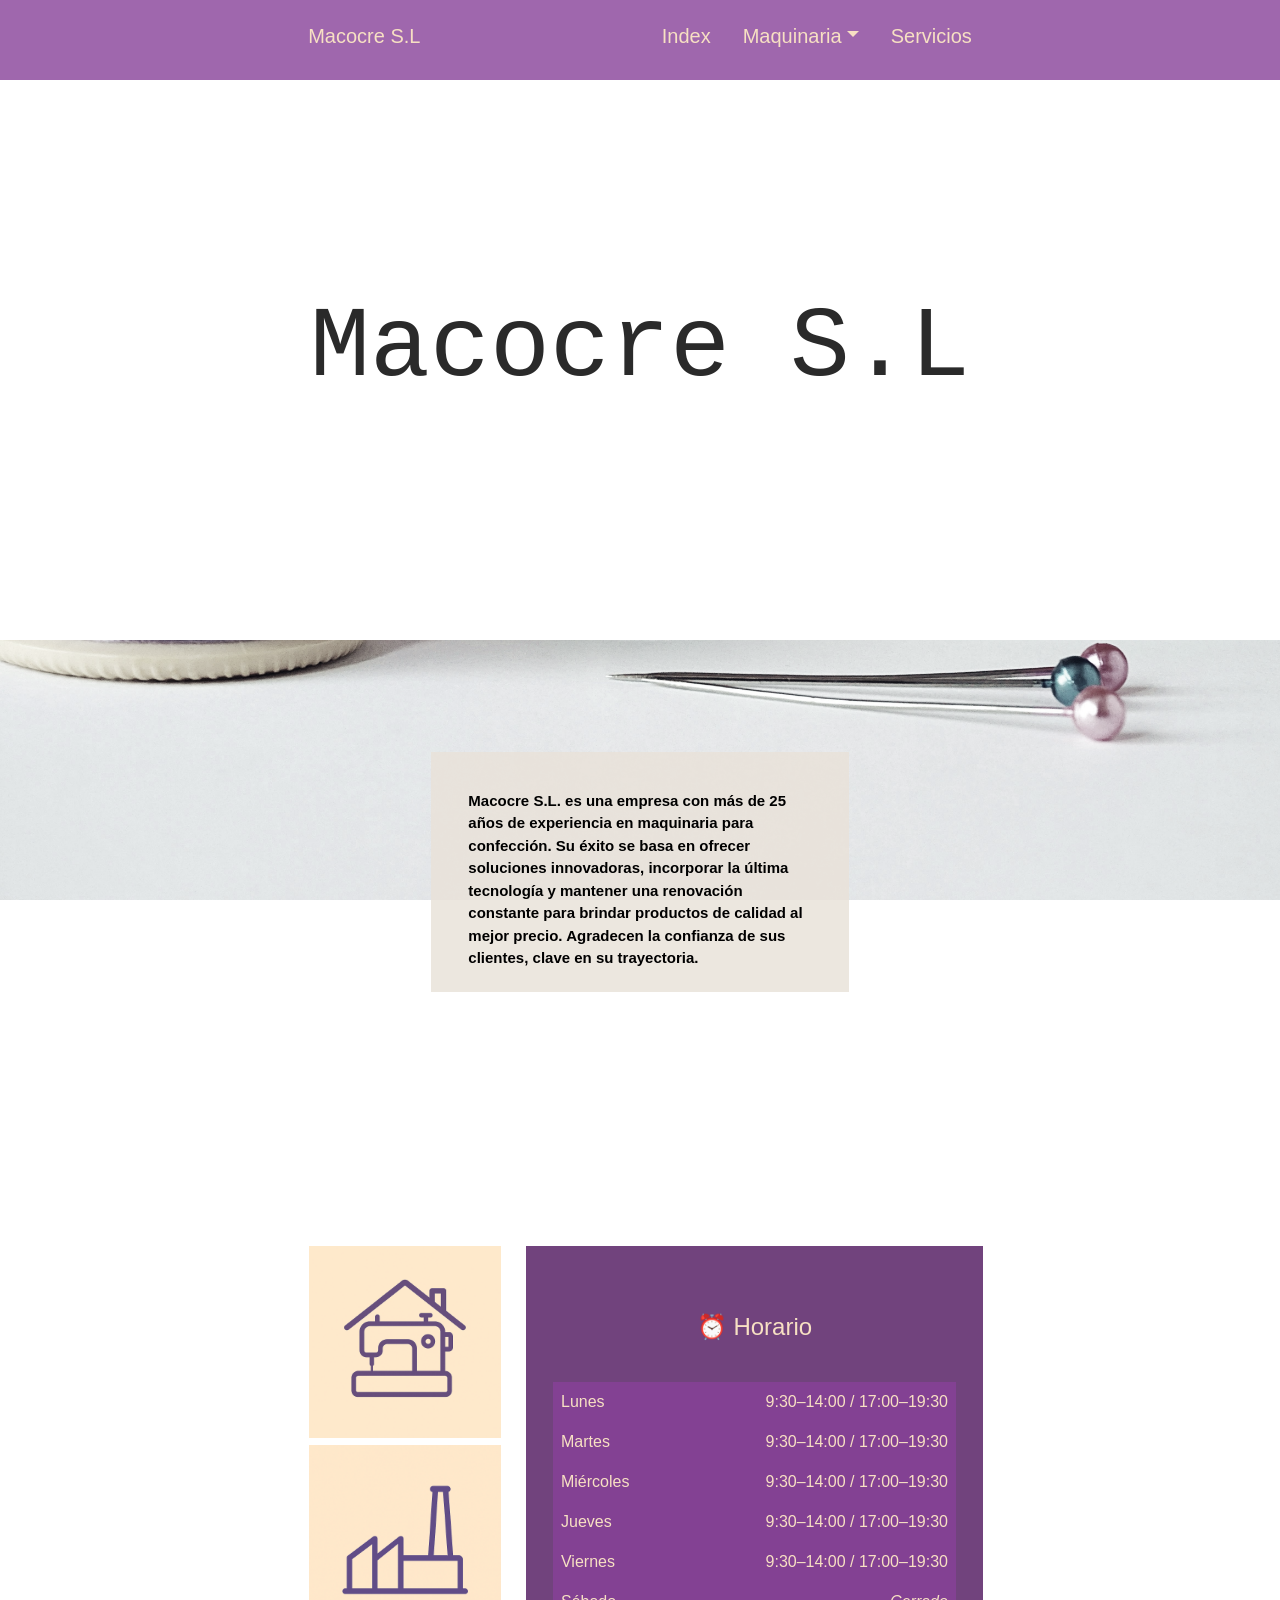
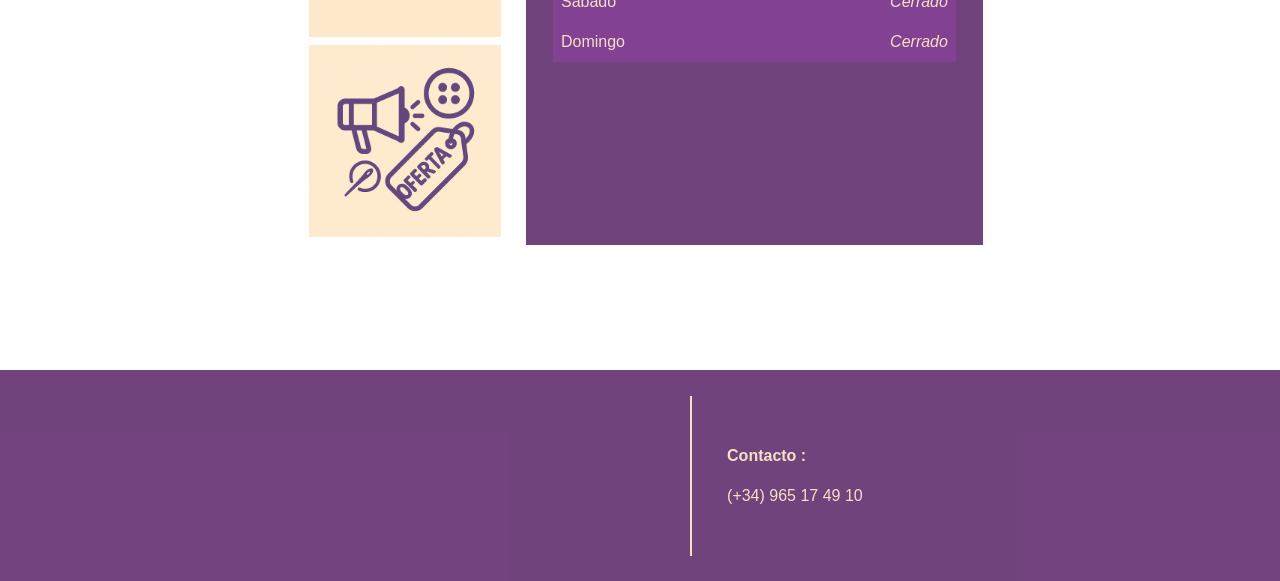
<file: index.html>
<!DOCTYPE html>
<html lang="en">

<head>
    <meta charset="UTF-8">
    <meta name="viewport" content="width=device-width, initial-scale=1.0">

    <link href="https://cdn.jsdelivr.net/npm/bootstrap@5.3.5/dist/css/bootstrap.min.css" rel="stylesheet"
        integrity="sha384-SgOJa3DmI69IUzQ2PVdRZhwQ+dy64/BUtbMJw1MZ8t5HZApcHrRKUc4W0kG879m7" crossorigin="anonymous">
    <script src="https://cdn.jsdelivr.net/npm/bootstrap@5.3.5/dist/js/bootstrap.bundle.min.js"
        integrity="sha384-k6d4wzSIapyDyv1kpU366/PK5hCdSbCRGRCMv+eplOQJWyd1fbcAu9OCUj5zNLiq" crossorigin="anonymous">
    </script>

    <link rel="stylesheet" href="CSS/estilos_comunes.css">
    <link rel="stylesheet" href="CSS/index_estilos.css">


    <title>Index</title>
</head>

<body style="background-color: white;">

    <nav class="container-fluid d-none d-md-block col-md-12 d-md-block d-none "
        style="height: 5rem; background-color:#884299cc; position: fixed; z-index:1;">
        <ul class="nav nav-pills justify-content-center" style="margin-top: 1%; font-size: 20px;">
            <li class="nav-item">
                <!--<a class="nav-link" aria-current="page" href="index.html"><img src="IMG/img_index/Logo-Macocre.png" style="height: 7rem; margin-top: -35%;"></a>-->
                <a class="nav-link" aria-current="page" href="index.html">Macocre S.L</a>
            </li>
            <li class="nav-item offset-2">
                <a class="nav-link" aria-current="page" href="index.html">Index</a>
            </li>
            <li class="nav-item dropdown">
                <a class="nav-link dropdown-toggle" data-bs-toggle="dropdown"
                    aria-expanded="false"  role="button">Maquinaria</a>
                <ul class="dropdown-menu">
                    <li><a class="dropdown-item " href="HTML/domesticas.html" style="color:purple">Domicilio</a></li>
                    <li><a class="dropdown-item" href="HTML/industriales.html" style="color:purple">Industrial</a></li>
                </ul>
            </li>
            <li class="nav-item">
                <a class="nav-link" href="HTML/Servicios.html">Servicios</a>
            </li>
        </ul>
    </nav>

        <!--Menu movil-->
        <nav class="navbar navbar-light fixed-top d-md-none" style="background-color: #884299cc;">
            <div class="container-fluid">
              <a class=" enlaceInicioMacocre offset-1 navbar-brand" href="index.html">Macocre S.L</a>
              <button class="navbar-toggler custom-toggler offset-5" type="button" data-bs-toggle="offcanvas" data-bs-target="#offcanvasNavbar" aria-controls="offcanvasNavbar" style="box-shadow: none; outline: none;">
                <span class="navbar-toggler-icon"></span>
              </button>          
              <div class="offcanvas offcanvas-end" tabindex="-1" id="offcanvasNavbar" aria-labelledby="offcanvasNavbarLabel">
                <div class="offcanvas-header">
                  <h5 class=" tituloMenuMovil offcanvas-title" id="offcanvasNavbarLabel">Macocre S.L</h5>
                  <button type="button" class="btn-close text-reset" data-bs-dismiss="offcanvas" aria-label="Close"></button>
                </div>
                <div class="offcanvas-body" style="background-color: #884299cc; color: #dfc2a0 m !important;">
                  <ul class="navbar-nav justify-content-end flex-grow-1 pe-3">
                    <li class="nav-item">
                      <a class="nav-link" aria-current="page" href="index.html">Inicio</a>
                    </li>
                    <li class="nav-item">
                        <a class="nav-link dropdown-toggle" data-bs-toggle="dropdown"
                        aria-expanded="false" role="button">Maquinaria</a>
                    <ul class="dropdown-menu">
                        <li><a class="dropdown-item " href="HTML/domesticas.html" style="color:purple">Domicilio</a></li>
                        <li><a class="dropdown-item" href="HTML/industriales.html" style="color:purple">Industrial</a></li>
                    </ul>
                    </li>
                    <li class="nav-item">
                        <a class="nav-link" href="HTML/Servicios.html">Servicios</a>
                    </li>  
                  </ul>
                  <div class="container-fluid justify-content-center end" style="margin-top: 25rem;">
                    <div class="col-10 offset-1">
                        <p><b style="font-size: 15px;">Contacto :</b></p>
                        <a href="tel:+34965174910" id="telefono" style="font-size: 15px;">(+34) 965 17 49 10 <a>
                    </div>
                    <iframe class="col-10 offset-1" src="https://www.google.com/maps/embed?pb=!1m18!1m12!1m3!1d3128.30055605173!2d-0.4970609999999999!3d38.365168!2m3!1f0!2f0!3f0!3m2!1i1024!2i768!4f13.1!3m3!1m2!1s0xd6236fa7bd5358d%3A0x4eb79b4d6aca4910!2sM%C3%A1quinas%20de%20Coser%20Macocre%20S.L.!5e0!3m2!1ses!2ses!4v1746603045002!5m2!1ses!2ses" style="margin-top: 10%;" allowfullscreen="" loading="lazy" referrerpolicy="no-referrer-when-downgrade" target="_blank"></iframe>
                </div>
                </div>
              </div>
            </div>
          </nav>


    <div class="container  d-flex justify-content-center">
        <div class="row d-none d-md-block" style="height: 40rem;">
            <p class="Efectotexto d-flex col-md-12"> Macocre S.L </p>
        </div>
        <!--Movil-->
        <div class="row d-md-none d-block" style="height:20rem; margin-top: 20%;">
            <p class="EfectotextoMovil d-flex col-md-12" style="font-size: 50px;white-space: nowrap;"> Macocre S.L </p>
        </div>
    </div>

    <div class="container-fluid">
        <div class="row">
            <div class="parallax d-flex justify-content-center">
                <p class="col-xl-4 col-md-6 col-10" id="informacion">Macocre S.L. es una empresa con más de 25 años de experiencia en maquinaria para confección. Su éxito se basa en ofrecer soluciones innovadoras, 
                    incorporar la última tecnología y mantener una renovación constante para brindar productos de calidad al mejor precio. Agradecen la confianza de 
                    sus clientes, clave en su trayectoria.</p>
            </div>
        </div>
    </div>

    <div class="container-fluid d-flex justify-content-center col-md-12">
        <div class="row justify-content-center" style="padding: 10%;">
            <div class="col-md-2" id="aliniacionMovil">
                <a href="HTML/domesticas.html" class="animacionHover">
                    <img class="imgTamaño" src="IMG/img_index/icono_Maquinas-domicilio.png"
                        style="background-repeat: no-repeat;">
                </a>
                <a href="HTML/industriales.html" class="animacionHover">
                    <img class="imgTamaño"  src="IMG/img_index/icono_Maquinas-industria.png"
                        style="background-repeat: no-repeat;">
                </a>
                <a href="HTML/Servicios.html" class="animacionHover">
                    <img class="imgTamaño"  src="IMG/img_index/icono_Servicios.png" style="background-repeat: no-repeat;">
                </a>
            </div>
            <div class="justify-content-center col-md-6 col-12 offset-xl-1 offset-md-2" style="padding:3%; background-color:#6e3e7af8; color:#F7E0C3;">
                <div class="horario ">
                    <h4 class="text-center" style="color:#F7E0C3; margin-bottom: 10%;">⏰ Horario</h4>
                    <table class="table table-borderless text-light mb-0">
                        <tr><td class="celda-horario">Lunes</td>
                            <td class="text-end celda-horario">9:30–14:00 / 17:00–19:30</td>
                        </tr>
                        <tr>
                            <td class="celda-horario">Martes</td>
                            <td class="text-end celda-horario">9:30–14:00 / 17:00–19:30</td>
                        </tr>
                        <tr>
                            <td class="celda-horario">Miércoles</td>
                            <td class="text-end celda-horario">9:30–14:00 / 17:00–19:30</td></tr>
                        <tr>
                            <td class="celda-horario">Jueves</td>
                            <td class="text-end celda-horario">9:30–14:00 / 17:00–19:30</td>
                        </tr>
                        <tr>
                            <td class="celda-horario">Viernes</td>
                            <td class="text-end celda-horario">9:30–14:00 / 17:00–19:30</td>
                        </tr>
                        <tr>
                            <td class="celda-horario">Sábado</td>
                            <td class="text-end cerrado celda-horario">Cerrado</td>
                        </tr>
                        <tr><td class="celda-horario">Domingo</td>
                            <td class="text-end cerrado celda-horario">Cerrado</td>
                        </tr>
                      </table>
                </div>
            </div>
        </div>
    </div>
    <!--Pie de pagina-->
    <footer class="container-fluid d-none d-md-flex justify-content-center "
    style=" background-color:#6e3e7af8; padding: 2%;">
        <iframe class="col-md-3 offset-1" src="https://www.google.com/maps/embed?pb=!1m18!1m12!1m3!1d3128.30055605173!2d-0.4970609999999999!3d38.365168!2m3!1f0!2f0!3f0!3m2!1i1024!2i768!4f13.1!3m3!1m2!1s0xd6236fa7bd5358d%3A0x4eb79b4d6aca4910!2sM%C3%A1quinas%20de%20Coser%20Macocre%20S.L.!5e0!3m2!1ses!2ses!4v1746603045002!5m2!1ses!2ses" style="border:0;" allowfullscreen="" loading="lazy" referrerpolicy="no-referrer-when-downgrade" target="_blank"></iframe>
        <!-- Icono ubicacion
        <a href="https://www.google.com/maps?ll=38.365168,-0.497061&z=15&t=m&hl=es&gl=ES&mapclient=embed&cid=5672173012502858000" id="ubicacion">
            <svg xmlns="http://www.w3.org/2000/svg" width="20" height="20" fill="white" class="bi bi-geo-alt" viewBox="0 0 16 16">
            <path d="M12.166 8.94c-.524 1.062-1.234 2.12-1.96 3.07A32 32 0 0 1 8 14.58a32 32 0 0 1-2.206-2.57c-.726-.95-1.436-2.008-1.96-3.07C3.304 7.867 3 6.862 3 6a5 5 0 0 1 10 0c0 .862-.305 1.867-.834 2.94M8 16s6-5.686 6-10A6 6 0 0 0 2 6c0 4.314 6 10 6 10"/>
            <path d="M8 8a2 2 0 1 1 0-4 2 2 0 0 1 0 4m0 1a3 3 0 1 0 0-6 3 3 0 0 0 0 6"/>
          </svg>
        </a>-->
        <div class="offset-1 linea-vertical"></div>
        <div class="col-md-3" style="align-content: center;">
            <p><b>Contacto :</b> </p>
            <a href="tel:+34965174910" id="telefono">(+34) 965 17 49 10 <a>
        </div>
    </footer>
</body>
</file>
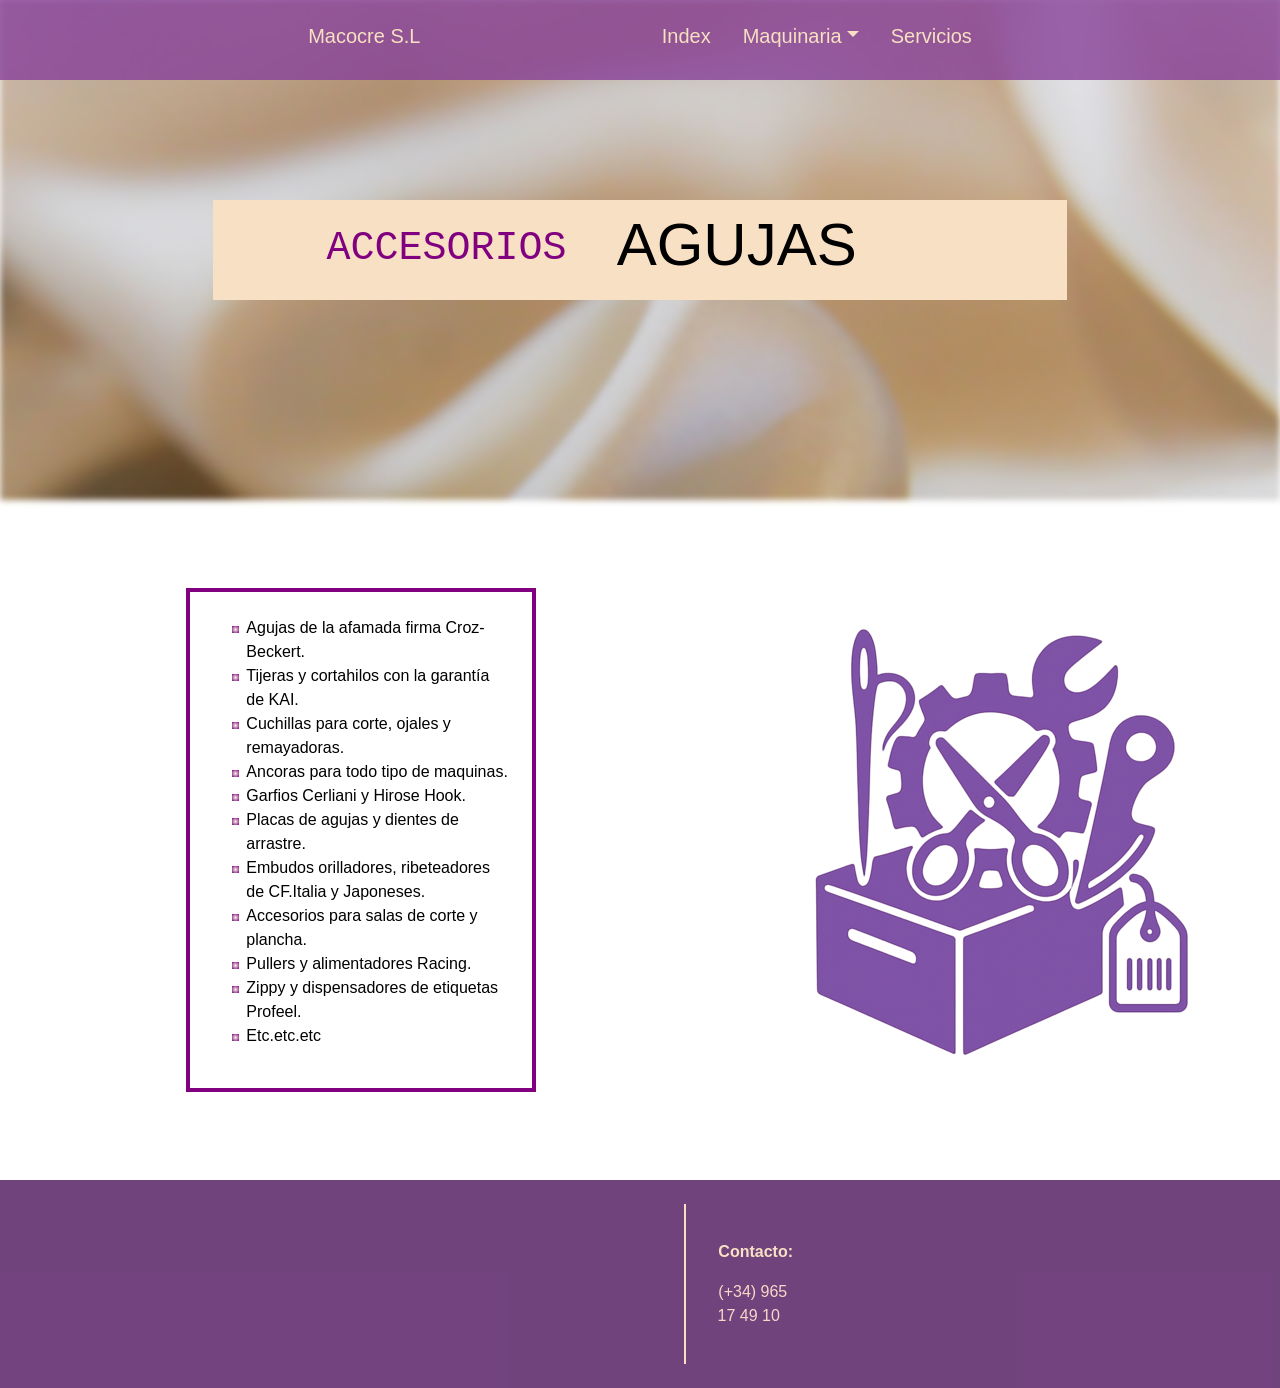
<file: HTML/Accesorios.html>
<!DOCTYPE html>
<html lang="en">

<head>
    <meta charset="UTF-8">
    <meta name="viewport" content="width=device-width, initial-scale=1.0">
    <title>Accesorios</title>

    <link href="https://cdn.jsdelivr.net/npm/bootstrap@5.3.5/dist/css/bootstrap.min.css" rel="stylesheet"
        integrity="sha384-SgOJa3DmI69IUzQ2PVdRZhwQ+dy64/BUtbMJw1MZ8t5HZApcHrRKUc4W0kG879m7" crossorigin="anonymous">
    <script src="https://cdn.jsdelivr.net/npm/bootstrap@5.3.5/dist/js/bootstrap.bundle.min.js"
        integrity="sha384-k6d4wzSIapyDyv1kpU366/PK5hCdSbCRGRCMv+eplOQJWyd1fbcAu9OCUj5zNLiq" crossorigin="anonymous">
        </script>

    <link rel="stylesheet" href="../CSS/accesorios.css">
    <link rel="stylesheet" href="../CSS/estilos_comunes.css">
</head>

<body>
    <nav class="container-fluid d-none d-md-block col-md-12 d-md-block d-none "
        style="height: 5rem; background-color:#884299cc; position: fixed; z-index:1;">
        <ul class="nav nav-pills justify-content-center" style="margin-top: 1%; font-size: 20px;">
            <li class="nav-item">
                <a class="nav-link" aria-current="page" href="../index.html">Macocre S.L</a>
            </li>
            <li class="nav-item offset-2">
                <a class="nav-link" aria-current="page" href="../index.html">Index</a>
            </li>
            <li class="nav-item dropdown">
                <a class="nav-link dropdown-toggle" data-bs-toggle="dropdown" aria-expanded="false">Maquinaria</a>
                <ul class="dropdown-menu">
                    <li><a class="dropdown-item " href="domesticas.html" style="color:purple">Domicilio</a></li>
                    <li><a class="dropdown-item" href="industriales.html" style="color:purple">Industrial</a></li>
                </ul>
            </li>
            <li class="nav-item">
                <a class="nav-link" href="Servicios.html">Servicios</a>
            </li>
        </ul>
    </nav>
    <!--Menu movil-->
    <nav class="navbar navbar-light fixed-top d-md-none" style="background-color: #884299cc;">
        <div class="container-fluid">
            <a class="enlaceInicioMacocre navbar-brand" href="../index.html">Macocre S.L</a>
            <button class="navbar-toggler custom-toggler offset-5" type="button" data-bs-toggle="offcanvas"
                data-bs-target="#offcanvasNavbar" aria-controls="offcanvasNavbar"
                style="box-shadow: none; outline: none;">
                <span class="navbar-toggler-icon"></span>
            </button>
            <div class="offcanvas offcanvas-end" tabindex="-1" id="offcanvasNavbar"
                aria-labelledby="offcanvasNavbarLabel">
                <div class="offcanvas-header">
                    <h5 class="tituloMenuMovil offcanvas-title" id="offcanvasNavbarLabel">Macocre S.L</h5>
                    <button type="button" class="btn-close text-reset" data-bs-dismiss="offcanvas"
                        aria-label="Close"></button>
                </div>
                <div class="offcanvas-body" style="background-color: #884299cc; color: #dfc2a0 m !important;">
                    <ul class="navbar-nav justify-content-end flex-grow-1 pe-3">
                        <li class="nav-item">
                            <a class="nav-link" aria-current="page" href="../index.html">Inicio</a>
                        </li>
                        <li class="nav-item">
                            <a class="nav-link dropdown-toggle" data-bs-toggle="dropdown" aria-expanded="false"
                                role="button">Maquinaria</a>
                            <ul class="dropdown-menu">
                                <li><a class="dropdown-item " href="domesticas.html"
                                        style="color:purple">Domicilio</a></li>
                                <li><a class="dropdown-item" href="industriales.html" style="color:purple">Industrial</a></li>
                            </ul>
                        </li>
                        <li class="nav-item">
                            <a class="nav-link" href="Servicios.html">Servicios</a>
                        </li>
                    </ul>
                    <div class="container-fluid justify-content-center end" style="margin-top: 25rem;">
                        <div class="col-10 offset-1">
                            <p><b style="font-size: 15px;">Contacto :</b></p>
                            <a href="tel:+34965174910" id="telefono" style="font-size: 15px;">(+34) 965 17 49 10 <a>
                        </div>
                        <iframe class="col-10 offset-1"
                            src="https://www.google.com/maps/embed?pb=!1m18!1m12!1m3!1d3128.30055605173!2d-0.4970609999999999!3d38.365168!2m3!1f0!2f0!3f0!3m2!1i1024!2i768!4f13.1!3m3!1m2!1s0xd6236fa7bd5358d%3A0x4eb79b4d6aca4910!2sM%C3%A1quinas%20de%20Coser%20Macocre%20S.L.!5e0!3m2!1ses!2ses!4v1746603045002!5m2!1ses!2ses"
                            style="margin-top: 10%;" allowfullscreen="" loading="lazy"
                            referrerpolicy="no-referrer-when-downgrade" target="_blank"></iframe>
                    </div>
                </div>
            </div>
        </div>
    </nav>

    <div class="container-fluid d-md-block d-none">
        <div class="row">
            <div class="cabecera"></div>
            <div class="offset-2 col-8 tituloAnimado">
                <h1 >ACCESORIOS</h1>
                <span>
                    <span>AGUJAS</span>
                    <span>TIJERAS</span>
                    <span>ZIPPY</span>
                    <span>CUCHILLAS</span>
                </span>
            </div>
        </div>
    </div>

       <div class="container-fluid d-md-none d-block">
        <div class="row">
            <div class="parallax d-flex justify-content-center">
                <div class="offset-1 row" style="height:25rem;">
                    <p class="EfectotextoMovil d-flex col-12">Accesorios</p>
                </div>
            </div>
        </div>
    </div>

    <div class="row col-md-12 d-md-flex justify-content-center md-auto" style="margin-top:4rem; margin-bottom:4rem">
        <div id="lista" class="col-12 offset-md-1 col-md-5 mb-4 mt-4 ms-md-auto"
            style=" margin-bottom:3rem;margin-top:3rem;">
            <ul>
                <li>Agujas de la afamada firma Croz-Beckert.</li>
                <li>Tijeras y cortahilos con la garantía de KAI.</li>
                <li>Cuchillas para corte, ojales y remayadoras.</li>
                <li>Ancoras para todo tipo de maquinas.</li>
                <li>Garfios Cerliani y Hirose Hook.</li>
                <li>Placas de agujas y dientes de arrastre.</li>
                <li>Embudos orilladores, ribeteadores de CF.Italia y Japoneses.</li>
                <li>Accesorios para salas de corte y plancha.</li>
                <li>Pullers y alimentadores Racing.</li>
                <li>Zippy y dispensadores de etiquetas Profeel.</li>
                <li>Etc.etc.etc</li>
            </ul>
        </div>
        <div class="col-12 col-md-5 offset-md-1 mb-4 mt-4 ms-md-auto" style=" margin-bottom:3rem;margin-top:3rem;">
            <img class="img-fluid w-85" src="../IMG/Imagenes Servicios/Icono Accesorios.png" alt="Imagen Accesorios">
        </div>
    </div>

    <footer class="container-fluid d-none d-md-flex justify-content-between align-items-center py-4"
    style="background-color:#6e3e7af8;">
    
    <div class="flex-grow-1 d-flex justify-content-end" style="margin-left: 40rem;">
        <iframe
            src="https://www.google.com/maps/embed?pb=!1m18!1m12!1m3!1d3128.30055605173!2d-0.4970609999999999!3d38.365168!2m3!1f0!2f0!3f0!3m2!1i1024!2i768!4f13.1!3m3!1m2!1s0xd6236fa7bd5358d%3A0x4eb79b4d6aca4910!2sM%C3%A1quinas%20de%20Coser%20Macocre%20S.L.!5e0!3m2!1ses!2ses!4v1746603045002!5m2!1ses!2ses"
            style="border:0; width: 150%;"
            allowfullscreen="" loading="lazy"
            referrerpolicy="no-referrer-when-downgrade">
        </iframe>
    </div>

    <!-- Línea + Contacto -->
    <div class="d-flex align-items-center">
        <div class="linea-vertical "></div>
        <div class="text-start" style="margin-right: 50.5rem;">
            <p><b>Contacto:</b></p>
            <a href="tel:+34965174910" id="telefono" style="color: #f5d9c8;">(+34) 965 17 49 10</a>
        </div>
    </div>
</footer>
</body>

</html>
</file>
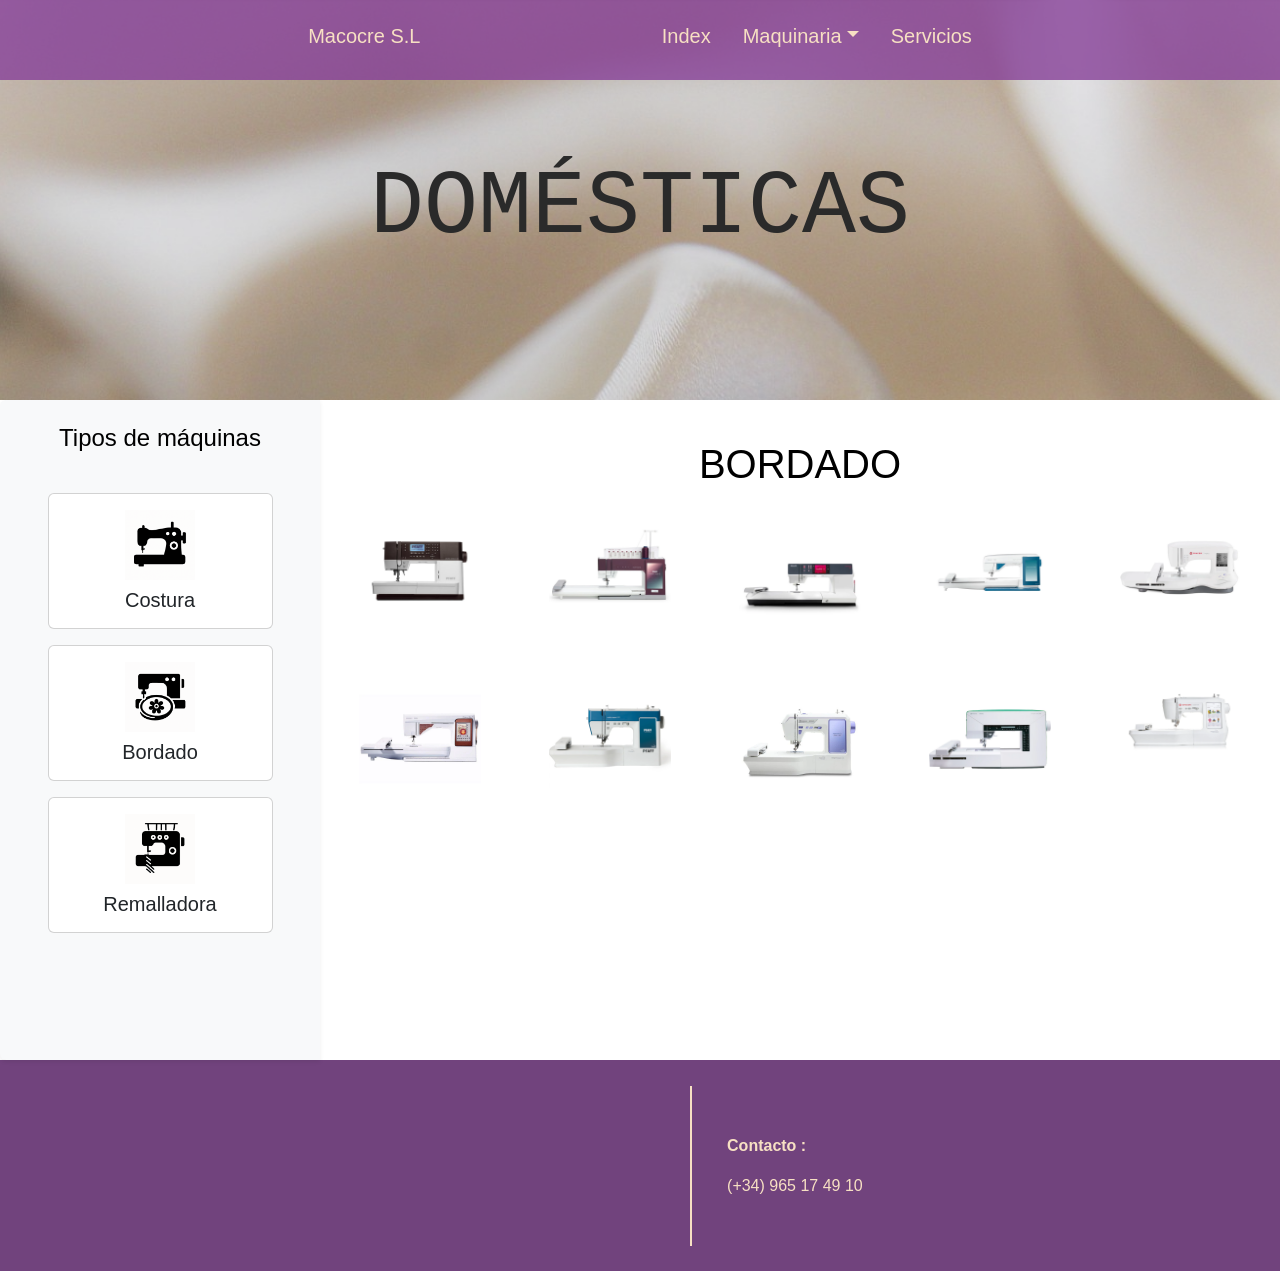
<file: HTML/bordado.html>
<!DOCTYPE html>
<html lang="en">

<head>
  <meta charset="UTF-8">
  <meta name="viewport" content="width=device-width, initial-scale=1.0">
  <link href="https://cdn.jsdelivr.net/npm/bootstrap@5.3.5/dist/css/bootstrap.min.css" rel="stylesheet"
    integrity="sha384-SgOJa3DmI69IUzQ2PVdRZhwQ+dy64/BUtbMJw1MZ8t5HZApcHrRKUc4W0kG879m7" crossorigin="anonymous">
  <link rel="stylesheet" href="../CSS/remalladora.css">
  <link rel="stylesheet" href="../CSS/estilos_comunes.css">
  <script src="https://cdn.jsdelivr.net/npm/bootstrap@5.3.5/dist/js/bootstrap.bundle.min.js"
    integrity="sha384-k6d4wzSIapyDyv1kpU366/PK5hCdSbCRGRCMv+eplOQJWyd1fbcAu9OCUj5zNLiq" crossorigin="anonymous">
    </script>
  <title>Bordado</title>
</head>

<body style="background-color: white;">
  <nav class="container-fluid d-none d-md-block col-md-12 d-md-block d-none "
    style="height: 5rem; background-color:#884299cc; position: fixed; z-index:1;">
    <ul class="nav nav-pills justify-content-center" style="margin-top: 1%; font-size: 20px;">
      <li class="nav-item">
        <a class="nav-link" aria-current="page" href="../index.html">Macocre S.L</a>
      </li>
      <li class="nav-item offset-2">
        <a class="nav-link" aria-current="page" href="../index.html">Index</a>
      </li>
      <li class="nav-item dropdown">
        <a class="nav-link dropdown-toggle" data-bs-toggle="dropdown" href="" role="button"
          aria-expanded="false">Maquinaria</a>
        <ul class="dropdown-menu">
          <li><a class="dropdown-item " href="domesticas.html" style="color:purple">Domicilio</a></li>
          <li><a class="dropdown-item" href="industriales.html" style="color:purple">Industrial</a></li>
        </ul>
      </li>
      <li class="nav-item">
        <a class="nav-link" href="Servicios.html">Servicios</a>
      </li>
    </ul>
  </nav>
  <!--Menu movil-->
  <nav class="navbar navbar-light fixed-top d-md-none" style="background-color: #884299cc;">
    <div class="container-fluid">
      <a class=" enlaceInicioMacocre offset-1 navbar-brand" href="../index.html">Macocre S.L</a>
      <button class="navbar-toggler custom-toggler offset-5" type="button" data-bs-toggle="offcanvas" data-bs-target="#offcanvasNavbar" aria-controls="offcanvasNavbar" style="box-shadow: none; outline: none;">
        <span class="navbar-toggler-icon"></span>
      </button>          
      <div class="offcanvas offcanvas-end" tabindex="-1" id="offcanvasNavbar" aria-labelledby="offcanvasNavbarLabel">
        <div class="offcanvas-header">
          <h5 class="tituloMenuMovil offcanvas-title" id="offcanvasNavbarLabel">Macocre S.L</h5>
          <button type="button" class="btn-close text-reset" data-bs-dismiss="offcanvas" aria-label="Close"></button>
        </div>
        <div class="offcanvas-body" style="background-color: #884299cc; color: #dfc2a0 m !important;">
          <ul class="navbar-nav justify-content-end flex-grow-1 pe-3">
            <li class="nav-item">
              <a class="nav-link" aria-current="page" href="../index.html">Inicio</a>
            </li>
            <li class="nav-item">
                <a class="nav-link dropdown-toggle" data-bs-toggle="dropdown"
                aria-expanded="false" role="button">Maquinaria</a>
            <ul class="dropdown-menu">
                <li><a class="dropdown-item " href="domesticas.html" style="color:purple">Domicilio</a></li>
                <li><a class="dropdown-item" href="industriales.html" style="color:purple">Industrial</a></li>
            </ul>
            </li>
            <li class="nav-item">
                <a class="nav-link" href="Servicios.html">Servicios</a>
            </li>  
          </ul>
          <div class="container-fluid justify-content-center end" style="margin-top: 25rem;">
            <div class="col-10 offset-1">
                <p><b style="font-size: 15px;">Contacto :</b></p>
                <a href="tel:+34965174910" id="telefono" style="font-size: 15px;">(+34) 965 17 49 10 <a>
            </div>
            <iframe class="col-10 offset-1" src="https://www.google.com/maps/embed?pb=!1m18!1m12!1m3!1d3128.30055605173!2d-0.4970609999999999!3d38.365168!2m3!1f0!2f0!3f0!3m2!1i1024!2i768!4f13.1!3m3!1m2!1s0xd6236fa7bd5358d%3A0x4eb79b4d6aca4910!2sM%C3%A1quinas%20de%20Coser%20Macocre%20S.L.!5e0!3m2!1ses!2ses!4v1746603045002!5m2!1ses!2ses" style="margin-top: 10%;" allowfullscreen="" loading="lazy" referrerpolicy="no-referrer-when-downgrade" target="_blank"></iframe>
        </div>
        </div>
      </div>
    </div>
  </nav>

  <div class="container-fluid main-content">

    <div class="row">
      <div class="parallax d-flex justify-content-center">
          <div class="row d-none d-md-block" style=" height: 25rem;">
              <p class="Efectotexto d-flex col-md-12"> DOMÉSTICAS</p>
          </div>
          <div class="row d-md-none d-block" style="height:25rem;">
            <p class=" EfectotextoMovil d-flex col-12"> DOMÉSTICAS</p>
        </div>
      </div>
    </div>

    <div class="row">
      <aside class="col-md-3 bg-light p-4 shadow-sm rounded-start d-flex flex-column align-items-center">
        <h2 class="fs-4 mb-4 text-center">Tipos de máquinas</h2>
        <div class="d-flex flex-column gap-3">
          <div class="card p-3 text-center" style="width: 225px">
            <a href="costura.html" class="text-decoration-none text-dark">
              <img src="../IMG/ICONOS/maquina costura.png" alt="Costura" class="mb-2" style="width: 70px; height: 70px;">
              <h3 class="fs-5 m-0 text-center">Costura</h3>
            </a>
          </div>
          <div class="card p-3 text-center" style="width: 225px;">
            <a href="bordado.html" class="text-decoration-none text-dark">
              <img src="../IMG/ICONOS/maquina bordado.png" alt="Bordado" class="mb-2" style="width: 70px; height: 70px;">
              <h3 class="fs-5 m-0 text-center">Bordado</h3>
            </a>
          </div>
          <div class="card p-3 text-center" style="width: 225px;">
            <a href="remalladora.html" class="text-decoration-none text-dark">
              <img src="../IMG/ICONOS/maquina-remalladora.png" alt="Remalladora" class="mb-2"
                style="width: 70px; height: 70px;">
              <h3 class="fs-5 m-0 text-center">Remalladora</h3>
            </a>
          </div>
        </div>
      </aside>

      <main class="col-md-9 p-4">
        <div class="container mt-3">
          <h1 class="animated-title text-center">BORDADO</h1>
          <div class="row d-flex justify-content-between">
            <div class="col-md-2 mb-5 d-flex justify-content-center">
              <div class="dropdown">
                <img src="../IMG/MAQUINAS DOMÉSTICAS/BORDADO/bordado pfaf 2529.jpg" alt="Imagen 1"
                  class="img-fluid gallery-img">
                <div class="dropdown-content">
                  <img src="../IMG/MAQUINAS DOMÉSTICAS/BORDADO/bordado pfaf 2529.jpg" alt="Imagen 1"
                    width="300" height="200">
                  <div class="desc">
                    <h4>Máquina de coser y bordar PFAFF® creative™ ambition™ 640<h4>
                    <p>Máquina de coser y bordar versátil, ideal para crear diseños únicos con facilidad y precisión. Ofrece 150 puntadas, letras y símbolos, y una gran área de bordado de 240x150 mm. Incluye el software PREMIER+™ 2 Intro para iniciarse en el bordado. Su sistema Original IDT™ asegura una alimentación uniforme del tejido. Cuenta con cortahilos automático, enhebrador semiautomático, 29 posiciones de aguja y opción de aguja arriba/abajo. Además, permite escalar diseños hasta un 20% y bordar a alta velocidad sin perder calidad.</p>
                    <h5>2529€</h5>
                  </div>
                </div>
              </div>
            </div>
            <div class="col-md-2 mb-5 d-flex justify-content-center">
              <div class="dropdown">
                <img src="../IMG/MAQUINAS DOMÉSTICAS/BORDADO/bordado pfaff 16890.jpg" alt="Imagen 2"
                  class="img-fluid gallery-img">
                <div class="dropdown-content">
                  <img src="../IMG/MAQUINAS DOMÉSTICAS/BORDADO/bordado pfaff 16890.jpg" alt="Imagen 2"
                    width="300" height="200">
                  <div class="desc">
                    <h4>Máquina de coser y bordar PFAFF® creative icon™ 2</h4>
                    <p>máquina más innovadora de PFAFF® integra inteligencia artificial que detecta el prensatelas adecuado según la puntada seleccionada. Su conectividad mySewnet™ permite transferencias inalámbricas entre dispositivos y actualizaciones automáticas. Incorpora un proyector que muestra puntadas o bordados sobre la tela para una colocación precisa. Cuenta con iluminación profesional, estructura antivibración y una potencia de aguja ideal para tejidos pesados. El sistema mejorado IDT™ asegura alimentación uniforme de todo tipo de telas. Incluye el bastidor de bordado más grande del mercado (360 x 350 mm). Su tecnología ActivStitch™ ajusta el hilo en función del grosor de la tela. Ofrece 806 puntadas decorativas exclusivas y funciones avanzadas como Stitch Creator™ y repetición de puntadas.</p>
                    <h5>16890€</h5>
                  </div>
                </div>
              </div>
            </div>
            <div class="col-md-2 mb-5 d-flex justify-content-center">
              <div class="dropdown">
                <img src="../IMG/MAQUINAS DOMÉSTICAS/BORDADO/pffaf bordado 3499.jpg" alt="Imagen 3"
                  class="img-fluid gallery-img">
                <div class="dropdown-content">
                  <img src="../IMG/MAQUINAS DOMÉSTICAS/BORDADO/pffaf bordado 3499.jpg" alt="Imagen 3"
                    width="300" height="200">
                  <div class="desc">
                    <h4>Máquina de coser y bordar PFAFF® creative™ 3.0</h4>
                    <p>La PFAFF creative™ 3.0 es una máquina de coser y bordar avanzada ideal para proyectos creativos. Cuenta con pantalla táctil a color de 3,5", 157 diseños de bordado, 2 fuentes (en 3 tamaños), y gran área de bordado de 260x200 mm. Permite combinar diseños en pantalla, crear puntadas personalizadas con Stitch Creator™, y posicionar con precisión. Su sistema Original IDT™ asegura una alimentación uniforme, mientras que las luces LED y el amplio espacio de costura brindan comodidad. Ideal para diseñadores, quilters y entusiastas del bordado.</p>
                    <h5>3499€</h5>
                  </div>
                </div>
              </div>
            </div>
            <div class="col-md-2 mb-5 d-flex justify-content-center">
              <div class="dropdown">
                <img src="../IMG/MAQUINAS DOMÉSTICAS/BORDADO/husqvarna bordado 7490.jpg" alt="Imagen 4"
                  class="img-fluid gallery-img">
                <div class="dropdown-content">
                  <img src="../IMG/MAQUINAS DOMÉSTICAS/BORDADO/husqvarna bordado 7490.jpg" alt="Imagen 4" width="300"
                    height="200">
                  <div class="desc">
                    <h4>Máquina de coser y bordar HUSQVARNA® VIKING® DESIGNER SAPPHIRE™ 85</h4>
                    <p>Máquina de coser y bordar avanzada con conectividad WiFi y acceso directo a la biblioteca de diseños mySewnet™. Incluye apps como QuickDesign™ y JoyOS ADVISOR™ con tutoriales interactivos y guías paso a paso. Su gran pantalla táctil de 8" ofrece navegación intuitiva y edición mediante gestos. El sistema de puntada deLuxe™ optimiza automáticamente los ajustes para todo tipo de hilos y tejidos. El exclusivo Sensor System™ ajusta el prensatelas según el grosor del tejido. Posee 680 puntadas incorporadas, incluidas técnicas exclusivas como puntadas pop-up, de lentejuelas y de apliques. Ideal para proyectos creativos complejos y personalizados. </p>
                    <h5>7490€</h5>
                  </div>
                </div>
              </div>
            </div>
            <div class="col-md-2 mb-5 d-flex justify-content-center">
              <div class="dropdown">
                <img src="../IMG/MAQUINAS DOMÉSTICAS/BORDADO/singer bordado 1599.jpg" alt="Imagen 5"
                  class="img-fluid gallery-img">
                <div class="dropdown-content">
                  <img src="../IMG/MAQUINAS DOMÉSTICAS/BORDADO//singer bordado 1599.jpg" alt="Imagen 5" width="300"
                    height="200">
                  <div class="desc">
                    <h4>SINGER® Legacy™ SE300 Máquina de coser y bordar</h4>
                    <p>Máquina de coser y bordar versátil con 250 puntadas incorporadas y letras para crear y guardar secuencias personalizadas. Ofrece 13 estilos de ojal en un solo paso y funciones creativas como imagen en espejo y alargamiento. Cambia fácilmente al modo bordado con la unidad incluida, utilizando 200 diseños y 6 fuentes. Cuenta con memoria USB y software adicional para ampliar opciones. Ideal para personalizar y embellecer proyectos tanto de costura como de bordado. </p>
                    <h5>1599€</h5>
                  </div>
                </div>
              </div>
            </div>
          </div>

          <div class="row d-flex justify-content-between">
            <div class="col-md-2 mb-5 d-flex justify-content-center">
              <div class="dropdown">
                <img src="../IMG/MAQUINAS DOMÉSTICAS/BORDADO/husqvarna bordado 4499.jpg" alt="Imagen 6"
                  class="img-fluid gallery-img">
                <div class="dropdown-content">
                  <img src="../IMG/MAQUINAS DOMÉSTICAS/BORDADO/husqvarna bordado 4499.jpg" alt="Imagen 6" width="300"
                    height="200">
                  <div class="desc">
                    <h4>Máquina de coser y bordar HUSQVARNA® VIKING® DESIGNER TOPAZ™ 50</h4>
                    <p>Combina tecnología innovadora con capacidades creativas avanzadas. Su pantalla táctil a color permite editar y navegar intuitivamente. Ofrece posicionamiento de diseño preciso, actualizaciones por Internet y una amplia superficie de bordado y costura. Cuenta con 250 puntadas, funciones de edición y guardado, y tecnología SENSOR SYSTEM™ para alimentación perfecta. Incluye SEWING ADVISOR® para ajustes automáticos y corte de puntadas de salto. Ideal para transformar ideas en proyectos extraordinarios.</p>
                    <h5>4399€</h5>
                  </div>
                </div>
              </div>
            </div>
            <div class="col-md-2 mb-5 d-flex justify-content-center">
              <div class="dropdown">
                <img src="../IMG/MAQUINAS DOMÉSTICAS/BORDADO/bordado pfaff 1799.jpg" alt="Imagen 6"
                  class="img-fluid gallery-img">
                <div class="dropdown-content">
                  <img src="../IMG/MAQUINAS DOMÉSTICAS/BORDADO/bordado pfaff 1799.jpg" alt="Imagen 6" width="300"
                    height="200">
                  <div class="desc">
                    <h4>PFAFF® creative expect™ 350 Máquina de coser y bordar</h4>
                    <p>Máquina moderna con pantalla táctil a color de 7", ideal para personalizar proyectos de costura y bordado. Ofrece conectividad WiFi con mySewnet™, lo que permite transferir diseños fácilmente. Incluye 180 diseños de bordado incorporados y 10 fuentes en tres tamaños. Su bastidor permite un área de bordado de hasta 170 x 100 mm. El control de esquina garantiza una colocación precisa del diseño. Puedes visualizar y editar directamente en pantalla antes de bordar. Permite programar secuencias de puntadas y letras decorativas. Las memorias integradas guardan tus combinaciones favoritas. Es ideal para quienes buscan creatividad y funcionalidad. Facilita una experiencia intuitiva y conectada para costureras modernas.</p>
                    <h5>1799€</h5>
                  </div>
                </div>
              </div>
            </div>
            <div class="col-md-2 mb-5 d-flex justify-content-center">
              <div class="dropdown">
                <img src="../IMG/MAQUINAS DOMÉSTICAS/BORDADO/husqvarna bordado 1799.jpg" alt="Imagen 7"
                  class="img-fluid gallery-img">
                <div class="dropdown-content">
                  <img src="../IMG/MAQUINAS DOMÉSTICAS/BORDADO/husqvarna bordado 1799.jpg" alt="Imagen 7" width="300"
                    height="200">
                  <div class="desc">
                    <h4>Máquina de coser y bordar HUSQVARNA® VIKING® DESIGNER QUARTZ™ 29</h4>
                    <p>Máquina de coser y bordar que incluye 180 diseños de bordado personalizables, 10 fuentes de bordado en tres tamaños y dos bastidores (170 x 100 mm y 100 x 100 mm). Ofrece conectividad mySewnet para navegar entre dispositivos, acceder a una amplia biblioteca de diseños y almacenar archivos en la nube. La pantalla táctil de 7" permite ver información clara y precisa, y cuenta con 250 puntadas, además de cuatro fuentes de costura para personalizar proyectos. También incluye una guía de costura para ajustes óptimos.</p>
                    <h5>1799€</h5>
                  </div>
                </div>
              </div>
            </div>
            <div class="col-md-2 mb-5 d-flex justify-content-center">
              <div class="dropdown">
                <img src="../IMG/MAQUINAS DOMÉSTICAS/BORDADO/husqvarna bordado 1399.jpg" alt="Imagen 8"
                  class="img-fluid gallery-img">
                <div class="dropdown-content">
                  <img src="../IMG/MAQUINAS DOMÉSTICAS/BORDADO/husqvarna bordado 1399.jpg" alt="Imagen 8" width="300"
                    height="200">
                  <div class="desc">
                    <h4>Máquina de coser y bordar HUSQVARNA® VIKING® DESIGNER JADE™ 35</h4>
                    <p>Máquina de coser y bordar que ofrece una gran área de bordado de hasta 240 x 150 mm (9½" x 6"), permitiendo crear diseños amplios sin la necesidad de volver a coser. Cuenta con la función exclusiva SEWING ADVISOR™, que ajusta automáticamente la máquina según el tipo de tejido y la técnica seleccionada, garantizando la mejor puntada, longitud, y tensión de hilo. Además, su alta velocidad de bordado asegura la finalización rápida y precisa de los proyectos. Con 200 mm de espacio de costura, es ideal para proyectos grandes como colchas, decoración del hogar o prendas de vestir. El software para PC Embroidery Intro incluido te permite personalizar, combinar diseños y crear monogramas, además de optimizar el número de cambios de hilo con la función inteligente Colorsort.</p>
                    <h5>1399€</h5>
                  </div>
                </div>
              </div>
            </div>
            <div class="col-md-2 mb-5 d-flex justify-content-center">
              <div class="dropdown">
                <img src="../IMG/MAQUINAS DOMÉSTICAS/BORDADO/singer bordado 1349.jpg" alt="Imagen 9"
                  class="img-fluid gallery-img">
                <div class="dropdown-content">
                  <img src="../IMG/MAQUINAS DOMÉSTICAS/BORDADO/singer bordado 1349.jpg" alt="Imagen 9" width="300"
                    height="200">
                  <div class="desc">
                    <h4>SINGER® SE9185 Máquina de coser y bordar</h4>
                    <p>Máquina de coser y bordar SE9185 ofrece más de 250 puntadas de costura, 150 diseños de bordado y 10 fuentes integradas, todo accesible en una pantalla táctil a color de 7". Su área de bordado es de hasta 170x100 mm, permitiendo crear proyectos amplios. El enhebrador automático de agujas facilita el proceso de costura. Con 165 mm de espacio de costura y 108 mm de altura, es ideal para proyectos grandes. Además, la conectividad WiFi mySewnet™ permite transferir diseños y supervisar el progreso del bordado de manera inalámbrica. También incluye 90 días de prueba gratuita del software de bordado, con acceso a más de 8.000 diseños. La máquina es perfecta para costureros de todos los niveles, combinando facilidad de uso y funcionalidades avanzadas.</p>
                    <h5>1349€</h5>
                  </div>
                </div>
              </div>
            </div>
          </div>
        </div>
      </main>
    </div>
  </div>

  <!-- Footer -->
  <footer class="container-fluid d-none d-md-flex justify-content-center "
    style=" background-color:#6e3e7af8; padding: 2%;">
        <iframe class="col-md-3 offset-1" src="https://www.google.com/maps/embed?pb=!1m18!1m12!1m3!1d3128.30055605173!2d-0.4970609999999999!3d38.365168!2m3!1f0!2f0!3f0!3m2!1i1024!2i768!4f13.1!3m3!1m2!1s0xd6236fa7bd5358d%3A0x4eb79b4d6aca4910!2sM%C3%A1quinas%20de%20Coser%20Macocre%20S.L.!5e0!3m2!1ses!2ses!4v1746603045002!5m2!1ses!2ses" style="border:0;" allowfullscreen="" loading="lazy" referrerpolicy="no-referrer-when-downgrade" target="_blank"></iframe>
        <!-- Icono ubicacion
        <a href="https://www.google.com/maps?ll=38.365168,-0.497061&z=15&t=m&hl=es&gl=ES&mapclient=embed&cid=5672173012502858000" id="ubicacion">
            <svg xmlns="http://www.w3.org/2000/svg" width="20" height="20" fill="white" class="bi bi-geo-alt" viewBox="0 0 16 16">
            <path d="M12.166 8.94c-.524 1.062-1.234 2.12-1.96 3.07A32 32 0 0 1 8 14.58a32 32 0 0 1-2.206-2.57c-.726-.95-1.436-2.008-1.96-3.07C3.304 7.867 3 6.862 3 6a5 5 0 0 1 10 0c0 .862-.305 1.867-.834 2.94M8 16s6-5.686 6-10A6 6 0 0 0 2 6c0 4.314 6 10 6 10"/>
            <path d="M8 8a2 2 0 1 1 0-4 2 2 0 0 1 0 4m0 1a3 3 0 1 0 0-6 3 3 0 0 0 0 6"/>
          </svg>
        </a>-->
        <div class="offset-1 linea-vertical"></div>
        <div class="col-md-3" style="align-content: center;">
            <p><b>Contacto :</b> </p>
            <a href="tel:+34965174910" id="telefono">(+34) 965 17 49 10 <a>
        </div>
    </footer>
</body>


</html>
</file>
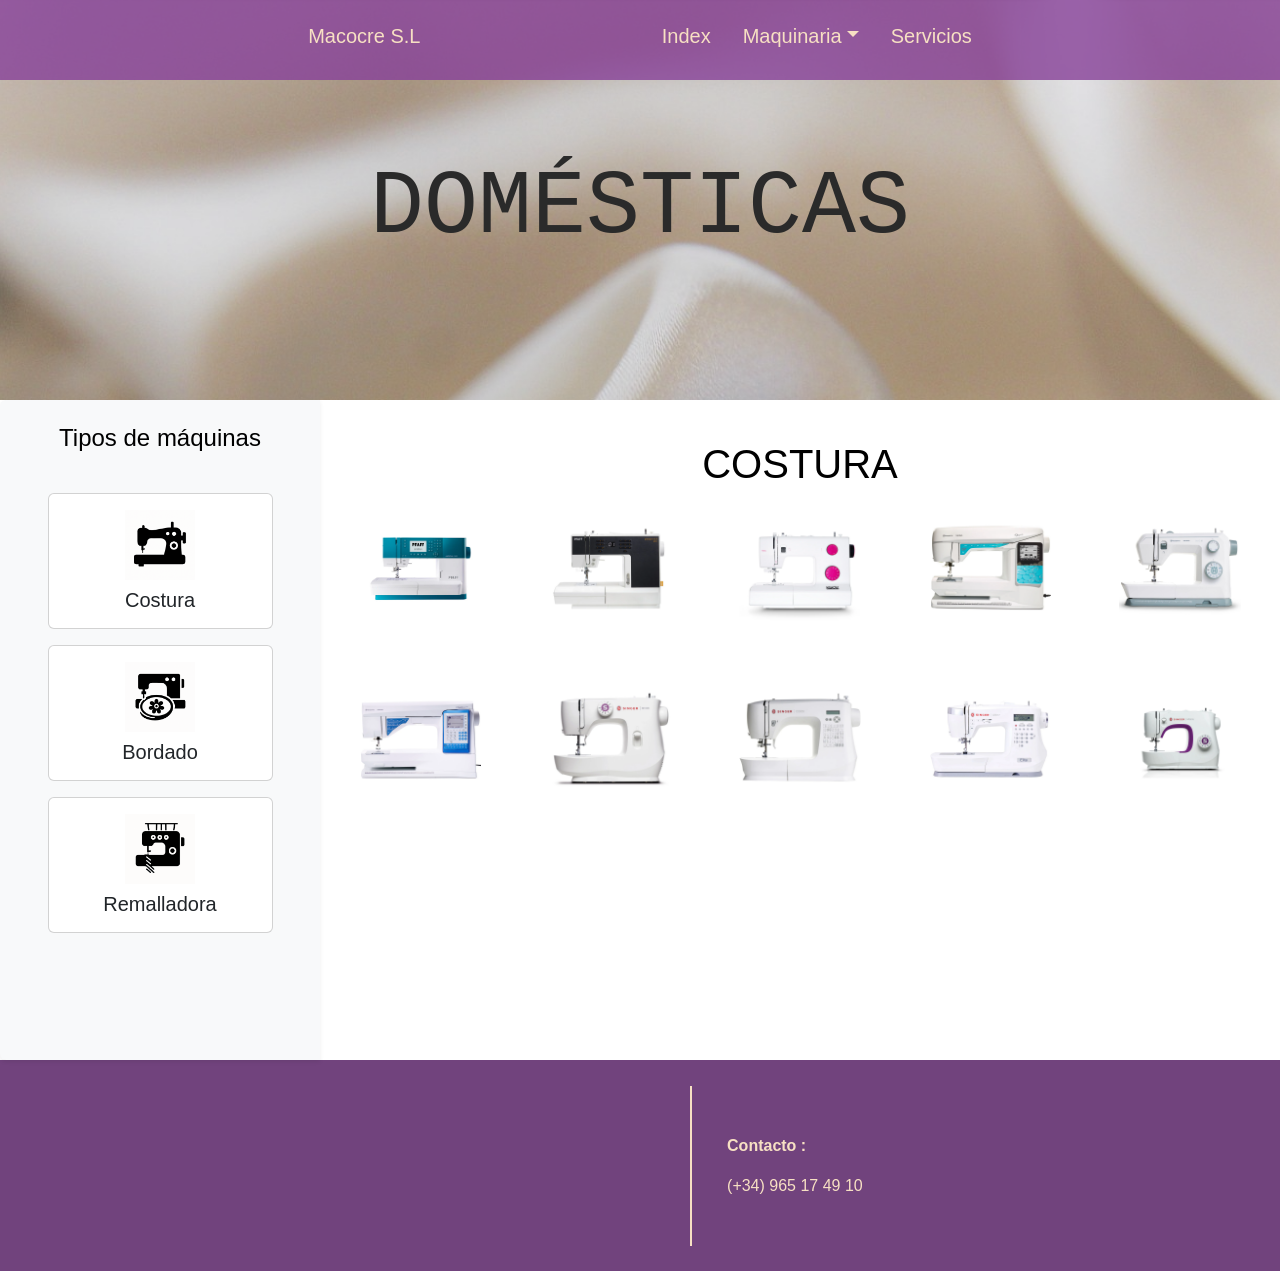
<file: HTML/costura.html>
<!DOCTYPE html>
<html lang="en">

<head>
  <meta charset="UTF-8">
  <meta name="viewport" content="width=device-width, initial-scale=1.0">
  <link href="https://cdn.jsdelivr.net/npm/bootstrap@5.3.5/dist/css/bootstrap.min.css" rel="stylesheet"
    integrity="sha384-SgOJa3DmI69IUzQ2PVdRZhwQ+dy64/BUtbMJw1MZ8t5HZApcHrRKUc4W0kG879m7" crossorigin="anonymous">
  <link rel="stylesheet" href="../CSS/remalladora.css">
  <link rel="stylesheet" href="../CSS/estilos_comunes.css">
  <script src="https://cdn.jsdelivr.net/npm/bootstrap@5.3.5/dist/js/bootstrap.bundle.min.js"
    integrity="sha384-k6d4wzSIapyDyv1kpU366/PK5hCdSbCRGRCMv+eplOQJWyd1fbcAu9OCUj5zNLiq" crossorigin="anonymous">
    </script>
  <title>Costura</title>
</head>

<body style="background-color: white;">
  <nav class="container-fluid d-none d-md-block col-md-12 d-md-block d-none "
    style="height: 5rem; background-color:#884299cc; position: fixed; z-index:1;">
    <ul class="nav nav-pills justify-content-center" style="margin-top: 1%; font-size: 20px;">
      <li class="nav-item">
        <a class="nav-link" aria-current="page" href="../index.html">Macocre S.L</a>
      </li>
      <li class="nav-item offset-2">
        <a class="nav-link" aria-current="page" href="../index.html">Index</a>
      </li>
      <li class="nav-item dropdown">
        <a class="nav-link dropdown-toggle" data-bs-toggle="dropdown" href="" role="button"
          aria-expanded="false">Maquinaria</a>
        <ul class="dropdown-menu">
          <li><a class="dropdown-item " href="domesticas.html" style="color:purple">Domicilio</a></li>
          <li><a class="dropdown-item" href="industriales.html" style="color:purple">Industrial</a></li>
        </ul>
      </li>
      <li class="nav-item">
        <a class="nav-link" href="Servicios.html">Servicios</a>
      </li>
    </ul>
  </nav>
  <!--Menu movil-->
  <nav class="navbar navbar-light fixed-top d-md-none" style="background-color: #884299cc;">
    <div class="container-fluid">
      <a class=" enlaceInicioMacocre offset-1 navbar-brand" href="../index.html">Macocre S.L</a>
      <button class="navbar-toggler custom-toggler offset-5" type="button" data-bs-toggle="offcanvas" data-bs-target="#offcanvasNavbar" aria-controls="offcanvasNavbar" style="box-shadow: none; outline: none;">
        <span class="navbar-toggler-icon"></span>
      </button>          
      <div class="offcanvas offcanvas-end" tabindex="-1" id="offcanvasNavbar" aria-labelledby="offcanvasNavbarLabel">
        <div class="offcanvas-header">
          <h5 class="tituloMenuMovil offcanvas-title" id="offcanvasNavbarLabel">Macocre S.L</h5>
          <button type="button" class="btn-close text-reset" data-bs-dismiss="offcanvas" aria-label="Close"></button>
        </div>
        <div class="offcanvas-body" style="background-color: #884299cc; color: #dfc2a0 m !important;">
          <ul class="navbar-nav justify-content-end flex-grow-1 pe-3">
            <li class="nav-item">
              <a class="nav-link" aria-current="page" href="../index.html">Inicio</a>
            </li>
            <li class="nav-item">
                <a class="nav-link dropdown-toggle" data-bs-toggle="dropdown"
                aria-expanded="false" role="button">Maquinaria</a>
            <ul class="dropdown-menu">
                <li><a class="dropdown-item " href="domesticas.html" style="color:purple">Domicilio</a></li>
                <li><a class="dropdown-item" href="industriales.html" style="color:purple">Industrial</a></li>
            </ul>
            </li>
            <li class="nav-item">
                <a class="nav-link" href="Servicios.html">Servicios</a>
            </li>  
          </ul>
          <div class="container-fluid justify-content-center end" style="margin-top: 25rem;">
            <div class="col-10 offset-1">
                <p><b style="font-size: 15px;">Contacto :</b></p>
                <a href="tel:+34965174910" id="telefono" style="font-size: 15px;">(+34) 965 17 49 10 <a>
            </div>
            <iframe class="col-10 offset-1" src="https://www.google.com/maps/embed?pb=!1m18!1m12!1m3!1d3128.30055605173!2d-0.4970609999999999!3d38.365168!2m3!1f0!2f0!3f0!3m2!1i1024!2i768!4f13.1!3m3!1m2!1s0xd6236fa7bd5358d%3A0x4eb79b4d6aca4910!2sM%C3%A1quinas%20de%20Coser%20Macocre%20S.L.!5e0!3m2!1ses!2ses!4v1746603045002!5m2!1ses!2ses" style="margin-top: 10%;" allowfullscreen="" loading="lazy" referrerpolicy="no-referrer-when-downgrade" target="_blank"></iframe>
        </div>
        </div>
      </div>
    </div>
  </nav>

  <div class="container-fluid main-content">

    <div class="row">
      <div class="parallax d-flex justify-content-center">
          <div class="row d-none d-md-block" style=" height: 25rem;">
              <p class="Efectotexto d-flex col-md-12"> DOMÉSTICAS</p>
          </div>
          <div class="row d-md-none d-block" style="height:25rem;">
            <p class=" EfectotextoMovil d-flex col-12"> DOMÉSTICAS</p>
        </div>
      </div>
    </div>

    <div class="row">
      <aside class="col-md-3 bg-light p-4 shadow-sm rounded-start d-flex flex-column align-items-center">
        <h2 class="fs-4 mb-4 text-center">Tipos de máquinas</h2>
        <div class="d-flex flex-column gap-3">
          <div class="card p-3 text-center" style="width: 225px">
            <a href="costura.html" class="text-decoration-none text-dark">
              <img src="../IMG/ICONOS/maquina costura.png" alt="Costura" class="mb-2" style="width: 70px; height: 70px;">
              <h3 class="fs-5 m-0 text-center">Costura</h3>
            </a>
          </div>
          <div class="card p-3 text-center" style="width: 225px;">
            <a href="bordado.html" class="text-decoration-none text-dark">
              <img src="../IMG/ICONOS/maquina bordado.png" alt="Bordado" class="mb-2" style="width: 70px; height: 70px;">
              <h3 class="fs-5 m-0 text-center">Bordado</h3>
            </a>
          </div>
          <div class="card p-3 text-center" style="width: 225px;">
            <a href="remalladora.html" class="text-decoration-none text-dark">
              <img src="../IMG/ICONOS/maquina-remalladora.png" alt="Remalladora" class="mb-2"
                style="width: 70px; height: 70px;">
              <h3 class="fs-5 m-0 text-center">Remalladora</h3>
            </a>
          </div>
        </div>
      </aside>

      <main class="col-md-9 p-4">
        <div class="container mt-3">
          <h1 class="animated-title text-center">COSTURA</h1>
          <div class="row d-flex justify-content-between">
            <div class="col-md-2 mb-5 d-flex justify-content-center">
              <div class="dropdown">
                <img src="../IMG/MAQUINAS DOMÉSTICAS/COSTURA/costura cara 1239 pfaf.jpg" alt="Imagen 1"
                  class="img-fluid gallery-img">
                <div class="dropdown-content">
                  <img src="../IMG/MAQUINAS DOMÉSTICAS/COSTURA/costura cara 1239 pfaf.jpg" alt="Imagen 1"
                    width="300" height="200">
                  <div class="desc">
                    <h4>Máquina de Coser PFAFF® ambition™ 620</h4>
                    <p>Es una máquina de coser precisa y versátil, ideal para proyectos exigentes. Cuenta con el sistema IDT™ de alimentación dual integrada, 136 puntadas de hasta 7 mm, pantalla LCD, enhebrador automático, control deslizante de velocidad, 29 posiciones de aguja y gran espacio de costura. Perfecta para trabajos grandes y detallados, con funciones avanzadas como aguja arriba/abajo, imagen especular, alargamiento de puntada y programa para aguja doble.</p>
                    <h5>1239€</h5>
                  </div>
                </div>
              </div>
            </div>
            <div class="col-md-2 mb-5 d-flex justify-content-center">
              <div class="dropdown">
                <img src="../IMG/MAQUINAS DOMÉSTICAS/COSTURA/costura 769 pfaff.jpg" alt="Imagen 2"
                  class="img-fluid gallery-img">
                <div class="dropdown-content">
                  <img src="../IMG/MAQUINAS DOMÉSTICAS/COSTURA/costura 769 pfaff.jpg" alt="Imagen 2"
                    width="300" height="200">
                  <div class="desc">
                    <h4>Máquina de Coser SMARTER BY PFAFF™ 140s</h4>
                    <p>Combina funciones inteligentes ideales para quienes desean desarrollar sus habilidades, como el enhebrador de aguja integrado, 21 puntadas con ancho ajustable hasta 6 mm, y posiciones de aguja variables para una costura precisa. Su sistema de prensatelas original incluye cinco accesorios esenciales y permite ampliaciones opcionales. Incorpora luces LED para una excelente visibilidad, arrastre de 7 puntos para una alimentación suave de la tela, y funda rígida para protección y transporte. </p>
                    <h5>769€</h5>
                  </div>
                </div>
              </div>
            </div>
            <div class="col-md-2 mb-5 d-flex justify-content-center">
              <div class="dropdown">
                <img src="../IMG/MAQUINAS DOMÉSTICAS/COSTURA/costura pfaff  399.jpg" alt="Imagen 3"
                  class="img-fluid gallery-img">
                <div class="dropdown-content">
                  <img src="../IMG/MAQUINAS DOMÉSTICAS/COSTURA/costura pfaff  399.jpg" alt="Imagen 3"
                    width="300" height="200">
                  <div class="desc">
                    <h4>Máquina de Coser SMARTER BY PFAFF™ 160s</h4>
                    <p>Combina funcionalidad y precisión para quienes buscan expresarse a través de la costura. Ofrece 23 puntadas con anchura ajustable de hasta 6 mm, enhebrador de aguja integrado, posiciones de aguja regulables y sistema de prensatelas original de PFAFF®. Cuenta con luz LED, funda rígida para protección, y un sistema de arrastre con siete puntos para una alimentación suave y sin arrugas en todo tipo de telas.</p>
                    <h5>399€</h5>
                  </div>
                </div>
              </div>
            </div>
            <div class="col-md-2 mb-5 d-flex justify-content-center">
              <div class="dropdown">
                <img src="../IMG/MAQUINAS DOMÉSTICAS/COSTURA/husqvarna costura 1399.jpg" alt="Imagen 4"
                  class="img-fluid gallery-img">
                <div class="dropdown-content">
                  <img src="../IMG/MAQUINAS DOMÉSTICAS/COSTURA/husqvarna costura 1399.jpg" alt="Imagen 4" width="300"
                    height="200">
                  <div class="desc">
                    <h4>Máquina de coser HUSQVARNA® VIKING® OPAL™ 670</h4>
                    <p>Máquina de coser computerizada diseñada para ofrecer eficiencia, comodidad y resultados profesionales. Incorpora una pantalla táctil intuitiva, cortahilos automático, sensor de hilo de bobina, tensión electrónica autoajustable y la exclusiva función SEWING ADVISOR® que optimiza automáticamente los ajustes de costura. Dispone de una amplia área de trabajo de 200 mm, 200 puntadas integradas (incluidos ojales automáticos y 4 fuentes para personalización), memoria para guardar puntadas, y luz LED para mayor visibilidad. Ideal para proyectos grandes y creativos con resultados precisos y modernos.</p>
                    <h5>1399€</h5>
                  </div>
                </div>
              </div>
            </div>
            <div class="col-md-2 mb-5 d-flex justify-content-center">
              <div class="dropdown">
                <img src="../IMG/MAQUINAS DOMÉSTICAS/COSTURA/husqvarna costura 389.jpg" alt="Imagen 5"
                  class="img-fluid gallery-img">
                <div class="dropdown-content">
                  <img src="../IMG/MAQUINAS DOMÉSTICAS/COSTURA/husqvarna costura 389.jpg" alt="Imagen 5" width="300"
                    height="200">
                  <div class="desc">
                    <h4>Máquina de coser HUSQVARNA® VIKING® ONYX™ 15</h4>
                    <p>Máquina de coser mecánica práctica y versátil, ideal para principiantes y usuarios intermedios. Ofrece 23 puntadas utilitarias y decorativas, enhebrador de aguja incorporado, sistema de bobina superior fácil de usar y guía de costura integrada. Incluye 7 prensatelas para ampliar funciones y ajuste de largo de puntada. Su diseño simple con dial facilita la selección de puntadas. Es una opción confiable para quienes buscan resultados precisos sin complicaciones.</p>
                    <h5>389€</h5>
                  </div>
                </div>
              </div>
            </div>
          </div>

          <div class="row d-flex justify-content-between">
            <div class="col-md-2 mb-5 d-flex justify-content-center">
              <div class="dropdown">
                <img src="../IMG/MAQUINAS DOMÉSTICAS/COSTURA/husqvarna costura 1949.jpg" alt="Imagen 6"
                  class="img-fluid gallery-img">
                <div class="dropdown-content">
                  <img src="../IMG/MAQUINAS DOMÉSTICAS/COSTURA/husqvarna costura 1949.jpg" alt="Imagen 6" width="300"
                    height="200">
                  <div class="desc">
                    <h4>Máquina de coser HUSQVARNA® VIKING® SAPPHIRE™ 930</h4>
                    <p>Máquina de coser avanzada, ideal para proyectos grandes y detallados. Ofrece corte automático de hilo, tecnología EXCLUSIVE SENSOR SYSTEM™ que ajusta el avance según el grosor de la tela, y la función SEWING ADVISOR® que selecciona automáticamente los mejores ajustes según la técnica o tejido. Incluye función Start/Stop, costura a mano alzada con cualquier puntada, amplia superficie de trabajo y cientos de puntadas decorativas, utilitarias y alfabéticas. Su diseño inteligente permite que te concentres solo en disfrutar la costura. </p>
                    <h5>1949€</h5>
                  </div>
                </div>
              </div>
            </div>
            <div class="col-md-2 mb-5 d-flex justify-content-center">
              <div class="dropdown">
                <img src="../IMG/MAQUINAS DOMÉSTICAS/COSTURA/singer costura 179.jpg" alt="Imagen 6"
                  class="img-fluid gallery-img">
                <div class="dropdown-content">
                  <img src="../IMG/MAQUINAS DOMÉSTICAS/COSTURA/singer costura 179.jpg" alt="Imagen 6" width="300"
                    height="200">
                  <div class="desc">
                    <h4>SINGER® M1605 Máquina de coser</h4>
                    <p>Máquina de coser compacta y fácil de usar, ideal para principiantes y proyectos sencillos. Cuenta con 6 puntadas predefinidas, estructura metálica interna para mayor estabilidad, y permite coser hasta 4 horas continuas sin interrupciones. Incluye 3 prensatelas básicos para funciones esenciales como ojales y cierres. Perfecta para labores domésticas y manualidades.</p>
                    <h5>169€</h5>
                  </div>
                </div>
              </div>
            </div>
            <div class="col-md-2 mb-5 d-flex justify-content-center">
              <div class="dropdown">
                <img src="../IMG/MAQUINAS DOMÉSTICAS/COSTURA/singer costura 445.jpg" alt="Imagen 7"
                  class="img-fluid gallery-img">
                <div class="dropdown-content">
                  <img src="../IMG/MAQUINAS DOMÉSTICAS/COSTURA/singer costura 445.jpg" alt="Imagen 7" width="300"
                    height="200">
                  <div class="desc">
                    <h4>SINGER® Máquina de coser C5655</h4>
                    <p>Máquina de coser electrónica versátil con un diseño colorido y amigable, ideal para quienes desean llevar su costura al siguiente nivel. Ofrece 80 puntadas incorporadas y 180 aplicaciones, además de una pantalla LCD que muestra los ajustes. Permite modificar largo y ancho de puntada, e incluye 7 estilos de ojales en un solo paso. Con brazo libre, múltiples prensatelas y mesa extensible, es perfecta para proyectos básicos, decoración, ropa y acolchado. </p>
                    <h5>449€</h5>
                  </div>
                </div>
              </div>
            </div>
            <div class="col-md-2 mb-5 d-flex justify-content-center">
              <div class="dropdown">
                <img src="../IMG/MAQUINAS DOMÉSTICAS/COSTURA/singer costura 669.jpg" alt="Imagen 8"
                  class="img-fluid gallery-img">
                <div class="dropdown-content">
                  <img src="../IMG/MAQUINAS DOMÉSTICAS/COSTURA/singer costura 669.jpg" alt="Imagen 8" width="300"
                    height="200">
                  <div class="desc">
                    <h4>SINGER® Máquina de Coser Pesada HD6705C</h4>
                    <p>Máquina de coser computerizada robusta, diseñada para proyectos de alta resistencia como telas gruesas y lona. Con un potente motor y una velocidad de costura rápida, ofrece un espacio de trabajo de 6,4" (163 mm) entre la aguja y la torre. Su presión ajustable del prensatelas permite coser desde telas gruesas hasta tejidos finos. Incluye 586 aplicaciones de puntada, como el ojal de un solo paso y funciones de letras e imágenes en espejo. Además, su bobina Top Drop-in es fácil de ver y enhebrar. Ideal para proyectos creativos como disfraces, ropa personalizada y decoración del hogar.</p>
                    <h5>669€</h5>
                  </div>
                </div>
              </div>
            </div>
            <div class="col-md-2 mb-5 d-flex justify-content-center">
              <div class="dropdown">
                <img src="../IMG/MAQUINAS DOMÉSTICAS/COSTURA/singer costura 229.jpg" alt="Imagen 9"
                  class="img-fluid gallery-img">
                <div class="dropdown-content">
                  <img src="../IMG/MAQUINAS DOMÉSTICAS/COSTURA/singer costura 229.jpg" alt="Imagen 9" width="300"
                    height="200">
                  <div class="desc">
                    <h4>SINGER® M3505 Máquina de coser</h4>
                    <p>Máquina de coser versátil que ofrece 110 aplicaciones de puntada, incluyendo puntadas básicas, decorativas y elásticas. Con la capacidad de ajustar la anchura y longitud de la puntada, permite personalizar los acabados para diferentes tipos de tejidos, desde transparencias y punto elástico hasta vaqueros. Ideal para una variedad de proyectos de costura.</p>
                    <h5>229€</h5>
                  </div>
                </div>
              </div>
            </div>
          </div>
        </div>
      </main>
    </div>
  </div>

  <!-- Footer -->
  <footer class="container-fluid d-none d-md-flex justify-content-center "
    style=" background-color:#6e3e7af8; padding: 2%;">
        <iframe class="col-md-3 offset-1" src="https://www.google.com/maps/embed?pb=!1m18!1m12!1m3!1d3128.30055605173!2d-0.4970609999999999!3d38.365168!2m3!1f0!2f0!3f0!3m2!1i1024!2i768!4f13.1!3m3!1m2!1s0xd6236fa7bd5358d%3A0x4eb79b4d6aca4910!2sM%C3%A1quinas%20de%20Coser%20Macocre%20S.L.!5e0!3m2!1ses!2ses!4v1746603045002!5m2!1ses!2ses" style="border:0;" allowfullscreen="" loading="lazy" referrerpolicy="no-referrer-when-downgrade" target="_blank"></iframe>
        <!-- Icono ubicacion
        <a href="https://www.google.com/maps?ll=38.365168,-0.497061&z=15&t=m&hl=es&gl=ES&mapclient=embed&cid=5672173012502858000" id="ubicacion">
            <svg xmlns="http://www.w3.org/2000/svg" width="20" height="20" fill="white" class="bi bi-geo-alt" viewBox="0 0 16 16">
            <path d="M12.166 8.94c-.524 1.062-1.234 2.12-1.96 3.07A32 32 0 0 1 8 14.58a32 32 0 0 1-2.206-2.57c-.726-.95-1.436-2.008-1.96-3.07C3.304 7.867 3 6.862 3 6a5 5 0 0 1 10 0c0 .862-.305 1.867-.834 2.94M8 16s6-5.686 6-10A6 6 0 0 0 2 6c0 4.314 6 10 6 10"/>
            <path d="M8 8a2 2 0 1 1 0-4 2 2 0 0 1 0 4m0 1a3 3 0 1 0 0-6 3 3 0 0 0 0 6"/>
          </svg>
        </a>-->
        <div class="offset-1 linea-vertical"></div>
        <div class="col-md-3" style="align-content: center;">
            <p><b>Contacto :</b> </p>
            <a href="tel:+34965174910" id="telefono">(+34) 965 17 49 10 <a>
        </div>
    </footer>
</body>


</html>
</file>
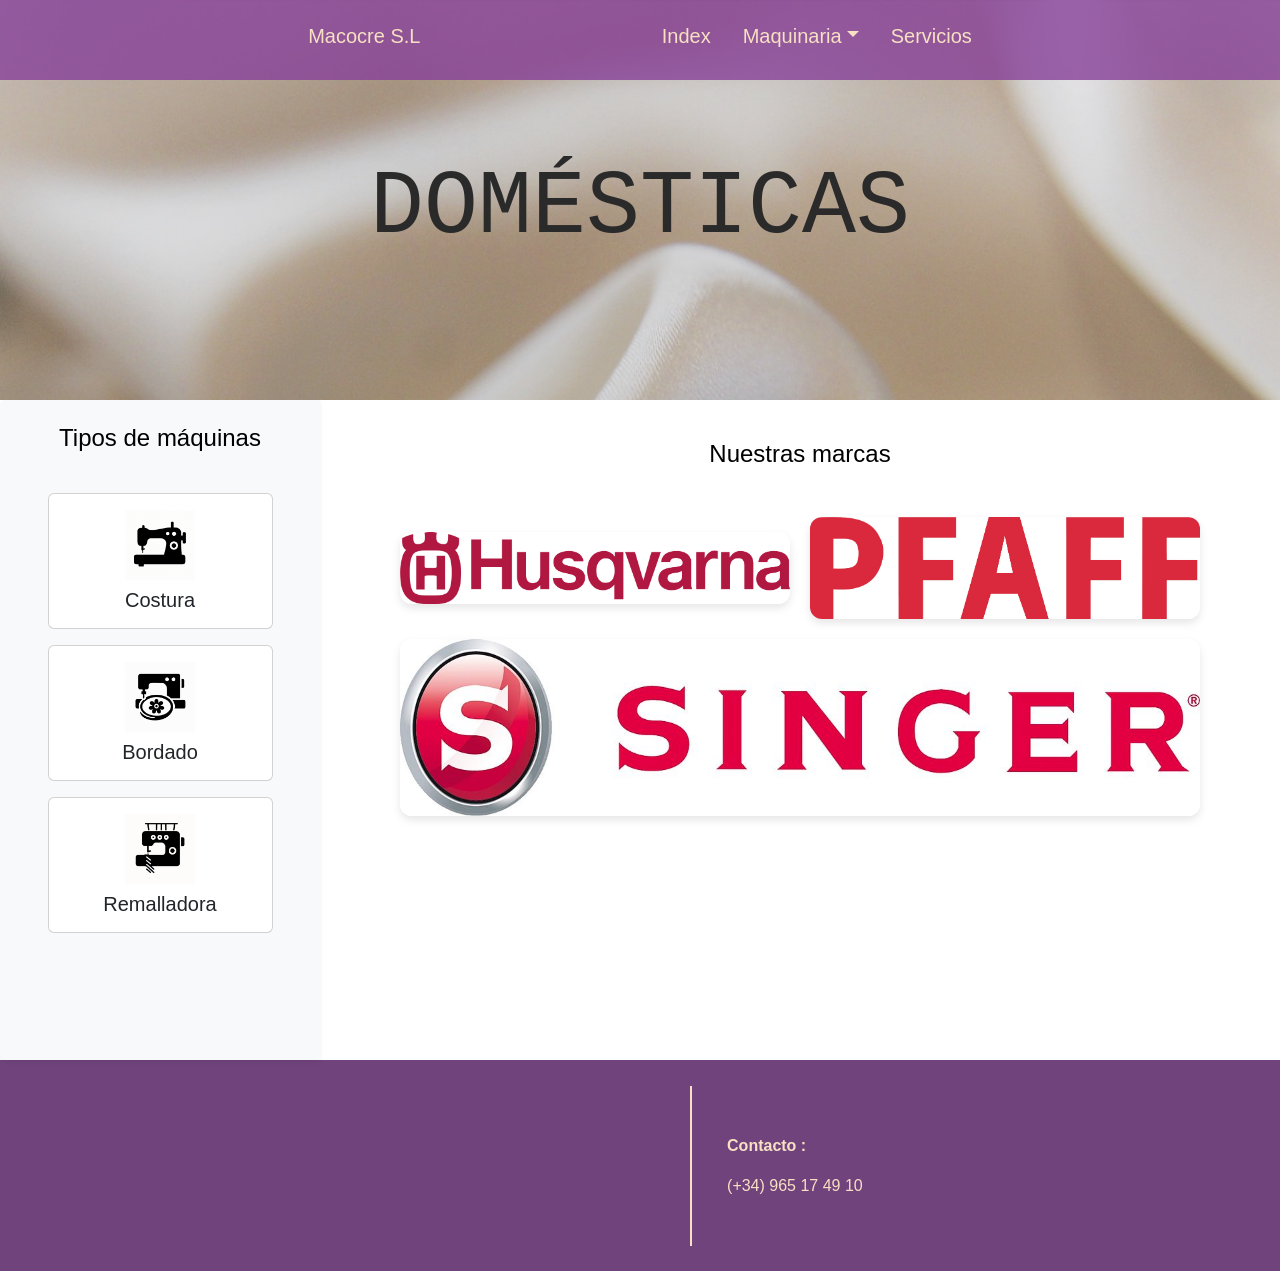
<file: HTML/domesticas.html>
<!DOCTYPE html>
<html lang="en">

<head>
  <meta charset="UTF-8">
  <meta name="viewport" content="width=device-width, initial-scale=1.0">

  <link href="https://cdn.jsdelivr.net/npm/bootstrap@5.3.5/dist/css/bootstrap.min.css" rel="stylesheet"
    integrity="sha384-SgOJa3DmI69IUzQ2PVdRZhwQ+dy64/BUtbMJw1MZ8t5HZApcHrRKUc4W0kG879m7" crossorigin="anonymous">
  <link rel="stylesheet" href="../CSS/domesticas.css">
  <link rel="stylesheet" href="../CSS/estilos_comunes.css">
  <script src="https://cdn.jsdelivr.net/npm/bootstrap@5.3.5/dist/js/bootstrap.bundle.min.js"
    integrity="sha384-k6d4wzSIapyDyv1kpU366/PK5hCdSbCRGRCMv+eplOQJWyd1fbcAu9OCUj5zNLiq" crossorigin="anonymous">
    </script>

  <title>Domesticas</title>
</head>

<body style="background-color: white;">
  <nav class="container-fluid d-none d-md-block col-md-12 d-md-block d-none "
    style="height: 5rem; background-color:#884299cc; position: fixed; z-index:1;">
    <ul class="nav nav-pills justify-content-center" style="margin-top: 1%; font-size: 20px;">
      <li class="nav-item">
        <a class="nav-link" aria-current="page" href="../index.html">Macocre S.L</a>
      </li>
      <li class="nav-item offset-2">
        <a class="nav-link" aria-current="page" href="../index.html">Index</a>
      </li>
      <li class="nav-item dropdown">
        <a class="nav-link dropdown-toggle" data-bs-toggle="dropdown" href="" role="button"
          aria-expanded="false">Maquinaria</a>
        <ul class="dropdown-menu">
          <li><a class="dropdown-item " href="domesticas.html" style="color:purple">Domicilio</a></li>
          <li><a class="dropdown-item" href="industriales.html" style="color:purple">Industrial</a></li>
        </ul>
      </li>
      <li class="nav-item">
        <a class="nav-link" href="Servicios.html">Servicios</a>
      </li>
    </ul>
  </nav>
  <!--Menu movil-->
  <nav class="navbar navbar-light fixed-top d-md-none" style="background-color: #884299cc;">
    <div class="container-fluid">
      <a class=" enlaceInicioMacocre offset-1 navbar-brand" href="../index.html">Macocre S.L</a>
      <button class="navbar-toggler custom-toggler offset-5" type="button" data-bs-toggle="offcanvas" data-bs-target="#offcanvasNavbar" aria-controls="offcanvasNavbar" style="box-shadow: none; outline: none;">
        <span class="navbar-toggler-icon"></span>
      </button>          
      <div class="offcanvas offcanvas-end" tabindex="-1" id="offcanvasNavbar" aria-labelledby="offcanvasNavbarLabel">
        <div class="offcanvas-header">
          <h5 class="tituloMenuMovil offcanvas-title" id="offcanvasNavbarLabel">Macocre S.L</h5>
          <button type="button" class="btn-close text-reset" data-bs-dismiss="offcanvas" aria-label="Close"></button>
        </div>
        <div class="offcanvas-body" style="background-color: #884299cc; color: #dfc2a0 m !important;">
          <ul class="navbar-nav justify-content-end flex-grow-1 pe-3">
            <li class="nav-item">
              <a class="nav-link" aria-current="page" href="../index.html">Inicio</a>
            </li>
            <li class="nav-item">
                <a class="nav-link dropdown-toggle" data-bs-toggle="dropdown"
                aria-expanded="false" role="button">Maquinaria</a>
            <ul class="dropdown-menu">
                <li><a class="dropdown-item " href="domesticas.html" style="color:purple">Domicilio</a></li>
                <li><a class="dropdown-item" href="industriales.html" style="color:purple">Industrial</a></li>
            </ul>
            </li>
            <li class="nav-item">
                <a class="nav-link" href="Servicios.html">Servicios</a>
            </li>  
          </ul>
          <div class="container-fluid justify-content-center end" style="margin-top: 25rem;">
            <div class="col-10 offset-1">
                <p><b style="font-size: 15px;">Contacto :</b></p>
                <a href="tel:+34965174910" id="telefono" style="font-size: 15px;">(+34) 965 17 49 10 <a>
            </div>
            <iframe class="col-10 offset-1" src="https://www.google.com/maps/embed?pb=!1m18!1m12!1m3!1d3128.30055605173!2d-0.4970609999999999!3d38.365168!2m3!1f0!2f0!3f0!3m2!1i1024!2i768!4f13.1!3m3!1m2!1s0xd6236fa7bd5358d%3A0x4eb79b4d6aca4910!2sM%C3%A1quinas%20de%20Coser%20Macocre%20S.L.!5e0!3m2!1ses!2ses!4v1746603045002!5m2!1ses!2ses" style="margin-top: 10%;" allowfullscreen="" loading="lazy" referrerpolicy="no-referrer-when-downgrade" target="_blank"></iframe>
        </div>
        </div>
      </div>
    </div>
  </nav>


  <div class="container-fluid">

    <div class="row">
      <div class="parallax d-flex justify-content-center">
          <div class="row d-none d-md-block" style=" height: 25rem;">
              <p class="Efectotexto d-flex col-md-12"> DOMÉSTICAS</p>
          </div>
          <div class="row d-md-none d-block" style="height:25rem;">
            <p class=" EfectotextoMovil d-flex col-12"> DOMÉSTICAS</p>
        </div>
      </div>
    </div>

    <div class="row">
      <aside class="col-md-3 bg-light p-4 shadow-sm rounded-start d-flex flex-column align-items-center">
        <h2 class="fs-4 mb-4 text-center">Tipos de máquinas</h2>
        <div class="d-flex flex-column gap-3">
          <div class="card p-3 text-center" style="width: 225px">
            <a href="costura.html" class="text-decoration-none text-dark">
              <img src="../IMG/ICONOS/maquina costura.png" alt="Costura" class="mb-2" style="width: 70px; height: 70px;">
              <h3 class="fs-5 m-0 text-center">Costura</h3>
            </a>
          </div>
          <div class="card p-3 text-center" style="width: 225px;">
            <a href="bordado.html" class="text-decoration-none text-dark">
              <img src="../IMG/ICONOS/maquina bordado.png" alt="Bordado" class="mb-2" style="width: 70px; height: 70px;">
              <h3 class="fs-5 m-0 text-center">Bordado</h3>
            </a>
          </div>
          <div class="card p-3 text-center" style="width: 225px;">
            <a href="remalladora.html" class="text-decoration-none text-dark">
              <img src="../IMG/ICONOS/maquina-remalladora.png" alt="Remalladora" class="mb-2"
                style="width: 70px; height: 70px;">
              <h3 class="fs-5 m-0 text-center">Remalladora</h3>
            </a>
          </div>
        </div>
      </aside>


      <main class="col-12 col-md-9 p-4">
        <h1 class="fs-4 mb-5 text-center marcas mt-3">Nuestras marcas</h1>
      
        <div class="carousel-container mt-5">
          <img src="../IMG/LOGOS/DOMESTICO/HUSQVARNA VIKING.jpg" alt="Husqvarna Viking">
          <img src="../IMG/LOGOS/DOMESTICO/PFAFF.jpg" alt="Pfaff">
          <img src="../IMG/LOGOS/DOMESTICO/SINGER.jpg" alt="Singer">
        </div>
      </main>

    </div>
  </div>

  <!-- Footer -->
  <footer class="container-fluid d-none d-md-flex justify-content-center "
    style=" background-color:#6e3e7af8; padding: 2%;">
        <iframe class="col-md-3 offset-1" src="https://www.google.com/maps/embed?pb=!1m18!1m12!1m3!1d3128.30055605173!2d-0.4970609999999999!3d38.365168!2m3!1f0!2f0!3f0!3m2!1i1024!2i768!4f13.1!3m3!1m2!1s0xd6236fa7bd5358d%3A0x4eb79b4d6aca4910!2sM%C3%A1quinas%20de%20Coser%20Macocre%20S.L.!5e0!3m2!1ses!2ses!4v1746603045002!5m2!1ses!2ses" style="border:0;" allowfullscreen="" loading="lazy" referrerpolicy="no-referrer-when-downgrade" target="_blank"></iframe>
        <!-- Icono ubicacion
        <a href="https://www.google.com/maps?ll=38.365168,-0.497061&z=15&t=m&hl=es&gl=ES&mapclient=embed&cid=5672173012502858000" id="ubicacion">
            <svg xmlns="http://www.w3.org/2000/svg" width="20" height="20" fill="white" class="bi bi-geo-alt" viewBox="0 0 16 16">
            <path d="M12.166 8.94c-.524 1.062-1.234 2.12-1.96 3.07A32 32 0 0 1 8 14.58a32 32 0 0 1-2.206-2.57c-.726-.95-1.436-2.008-1.96-3.07C3.304 7.867 3 6.862 3 6a5 5 0 0 1 10 0c0 .862-.305 1.867-.834 2.94M8 16s6-5.686 6-10A6 6 0 0 0 2 6c0 4.314 6 10 6 10"/>
            <path d="M8 8a2 2 0 1 1 0-4 2 2 0 0 1 0 4m0 1a3 3 0 1 0 0-6 3 3 0 0 0 0 6"/>
          </svg>
        </a>-->
        <div class="offset-1 linea-vertical"></div>
        <div class="col-md-3" style="align-content: center;">
            <p><b>Contacto :</b> </p>
            <a href="tel:+34965174910" id="telefono">(+34) 965 17 49 10 <a>
        </div>
    </footer>
</body>

</html>
</file>
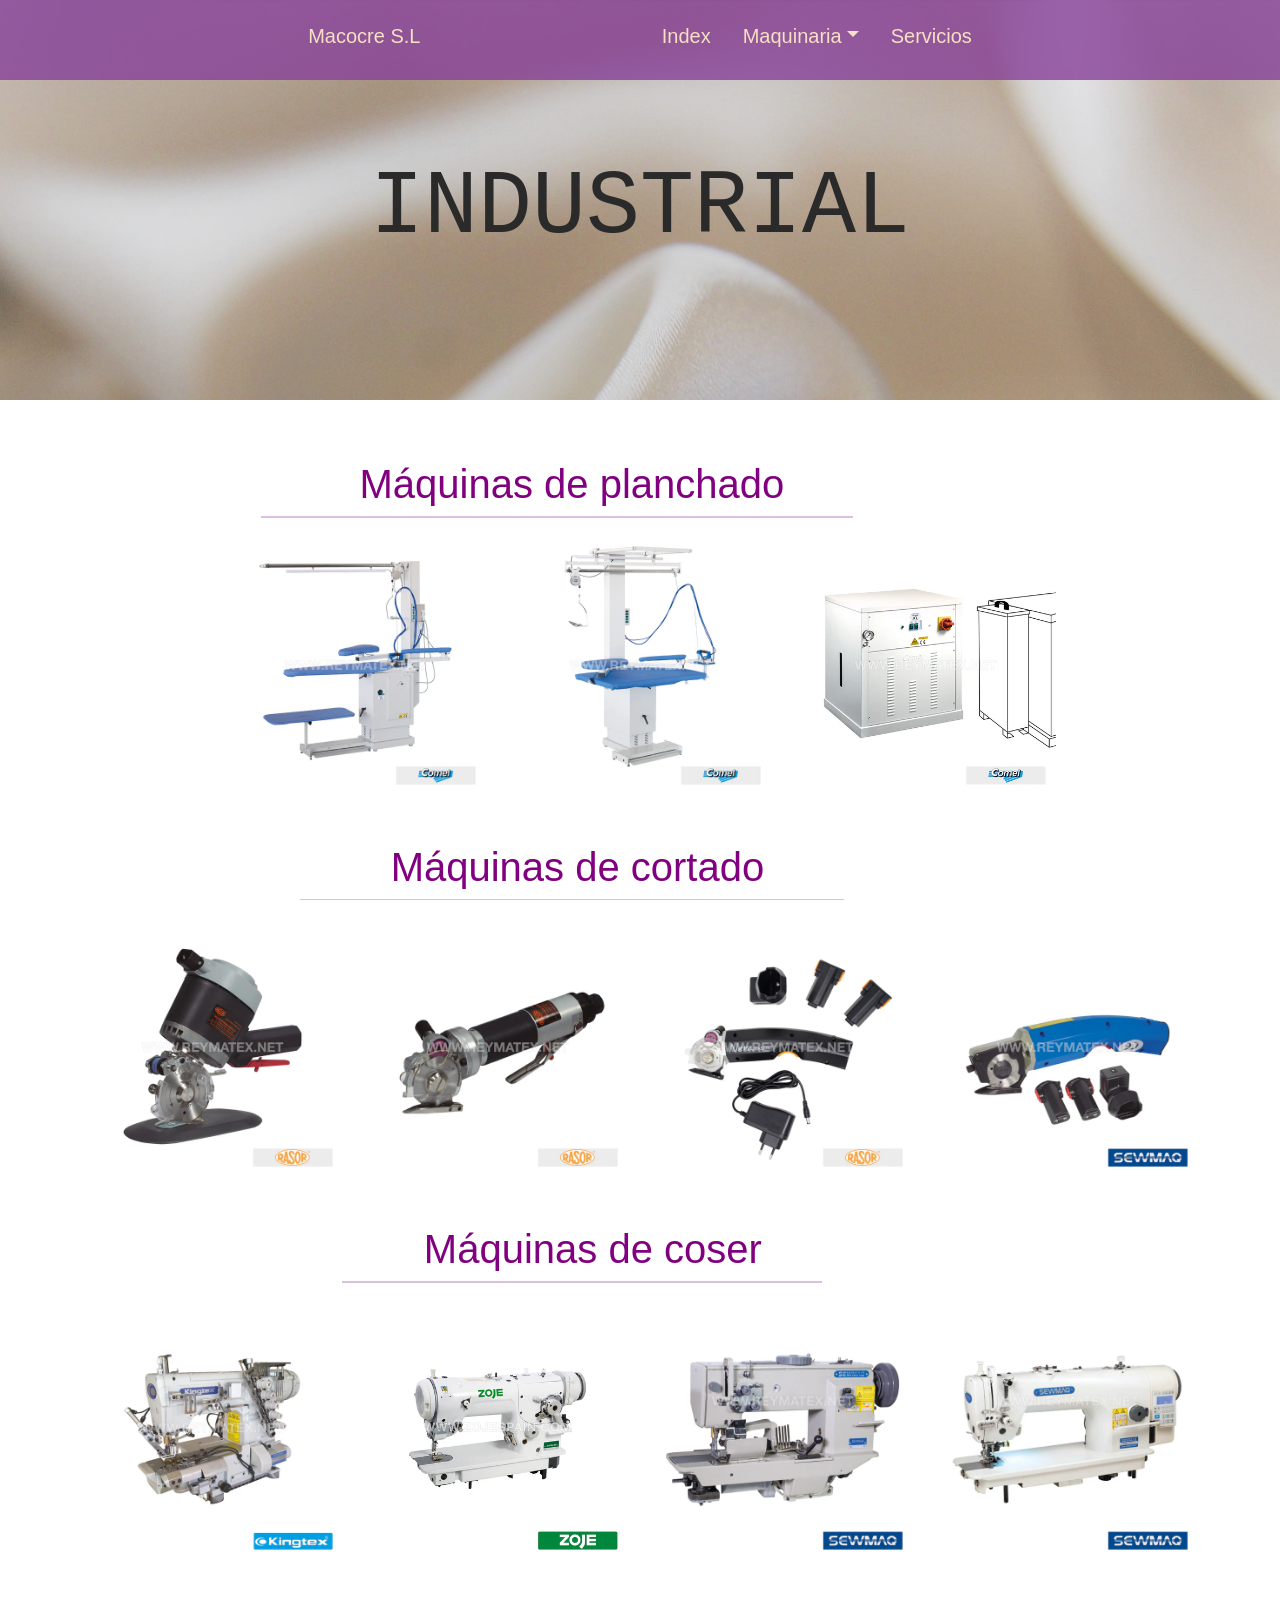
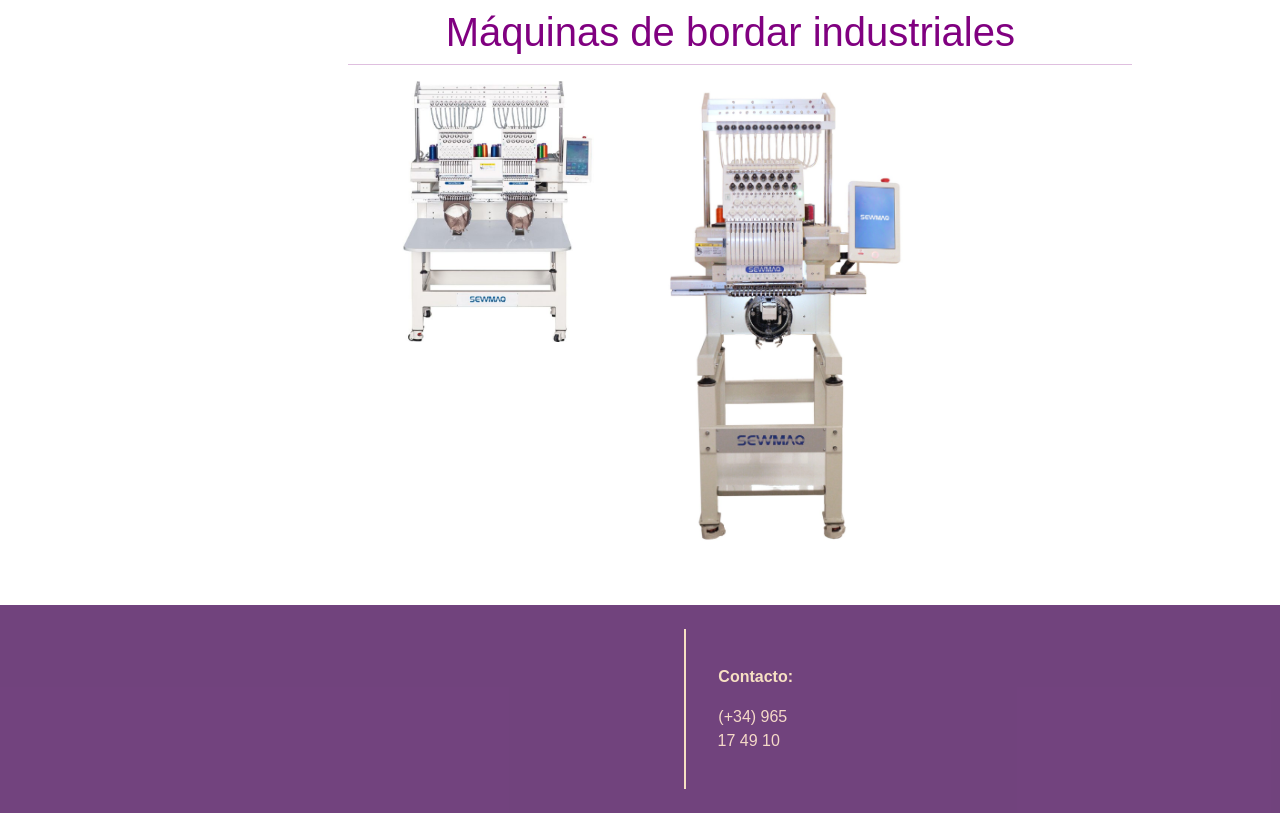
<file: HTML/industriales.html>
<!DOCTYPE html>
<html lang="en">
    <head>
    <meta charset="UTF-8">
    <meta name="viewport" content="width=device-width, initial-scale=1.0">
    <link href="https://cdn.jsdelivr.net/npm/bootstrap@5.3.5/dist/css/bootstrap.min.css" rel="stylesheet"
        integrity="sha384-SgOJa3DmI69IUzQ2PVdRZhwQ+dy64/BUtbMJw1MZ8t5HZApcHrRKUc4W0kG879m7" crossorigin="anonymous">
    <link rel="stylesheet" href="../CSS/industriales.css">
    <link rel="stylesheet" href="../CSS/estilos_comunes.css">
    <script src="https://cdn.jsdelivr.net/npm/bootstrap@5.3.5/dist/js/bootstrap.bundle.min.js"
        integrity="sha384-k6d4wzSIapyDyv1kpU366/PK5hCdSbCRGRCMv+eplOQJWyd1fbcAu9OCUj5zNLiq" crossorigin="anonymous">
        </script>
    <title>Industriales</title>
</head>

<body style="background-color: white;">
    <nav class="container-fluid d-none d-md-block col-md-12 d-md-block d-none "
    style="height: 5rem; background-color:#884299cc; position: fixed; z-index:1;">
    <ul class="nav nav-pills justify-content-center" style="margin-top: 1%; font-size: 20px;">
      <li class="nav-item">
        <a class="nav-link" aria-current="page" href="../index.html">Macocre S.L</a>
      </li>
      <li class="nav-item offset-2">
        <a class="nav-link" aria-current="page" href="../index.html">Index</a>
      </li>
      <li class="nav-item dropdown">
        <a class="nav-link dropdown-toggle" data-bs-toggle="dropdown" href="" role="button"
          aria-expanded="false">Maquinaria</a>
        <ul class="dropdown-menu">
          <li><a class="dropdown-item " href="domesticas.html" style="color:purple">Domicilio</a></li>
          <li><a class="dropdown-item" href="industriales.html" style="color:purple">Industrial</a></li>
        </ul>
      </li>
      <li class="nav-item">
        <a class="nav-link" href="Servicios.html">Servicios</a>
      </li>
    </ul>
  </nav>
  <!--Menu movil-->
  <nav class="navbar navbar-light fixed-top d-md-none" style="background-color: #884299cc;">
    <div class="container-fluid">
      <a class=" enlaceInicioMacocre offset-1 navbar-brand" href="../index.html">Macocre S.L</a>
      <button class="navbar-toggler custom-toggler offset-5" type="button" data-bs-toggle="offcanvas" data-bs-target="#offcanvasNavbar" aria-controls="offcanvasNavbar" style="box-shadow: none; outline: none;">
        <span class="navbar-toggler-icon"></span>
      </button>          
      <div class="offcanvas offcanvas-end" tabindex="-1" id="offcanvasNavbar" aria-labelledby="offcanvasNavbarLabel">
        <div class="offcanvas-header">
          <h5 class="tituloMenuMovil offcanvas-title" id="offcanvasNavbarLabel">Macocre S.L</h5>
          <button type="button" class="btn-close text-reset" data-bs-dismiss="offcanvas" aria-label="Close"></button>
        </div>
        <div class="offcanvas-body" style="background-color: #884299cc; color: #dfc2a0 m !important;">
          <ul class="navbar-nav justify-content-end flex-grow-1 pe-3">
            <li class="nav-item">
              <a class="nav-link" aria-current="page" href="../index.html">Inicio</a>
            </li>
            <li class="nav-item">
                <a class="nav-link dropdown-toggle" data-bs-toggle="dropdown"
                aria-expanded="false" role="button">Maquinaria</a>
            <ul class="dropdown-menu">
                <li><a class="dropdown-item " href="domesticas.html" style="color:purple">Domicilio</a></li>
                <li><a class="dropdown-item" href="industriales.html" style="color:purple">Industrial</a></li>
            </ul>
            </li>
            <li class="nav-item">
                <a class="nav-link" href="Servicios.html">Servicios</a>
            </li>  
          </ul>
          <div class="container-fluid justify-content-center end" style="margin-top: 25rem;">
            <div class="col-10 offset-1">
                <p><b style="font-size: 15px;">Contacto :</b></p>
                <a href="tel:+34965174910" id="telefono" style="font-size: 15px;">(+34) 965 17 49 10 <a>
            </div>
            <iframe class="col-10 offset-1" src="https://www.google.com/maps/embed?pb=!1m18!1m12!1m3!1d3128.30055605173!2d-0.4970609999999999!3d38.365168!2m3!1f0!2f0!3f0!3m2!1i1024!2i768!4f13.1!3m3!1m2!1s0xd6236fa7bd5358d%3A0x4eb79b4d6aca4910!2sM%C3%A1quinas%20de%20Coser%20Macocre%20S.L.!5e0!3m2!1ses!2ses!4v1746603045002!5m2!1ses!2ses" style="margin-top: 10%;" allowfullscreen="" loading="lazy" referrerpolicy="no-referrer-when-downgrade" target="_blank"></iframe>
        </div>
        </div>
      </div>
    </div>
  </nav>

    <div class="container-fluid">
        <div class="row">
            <div class="parallax d-flex justify-content-center">
          <div class="row d-none d-md-block" style=" height: 25rem;">
              <p class="Efectotexto d-flex col-md-12"> INDUSTRIAL</p>
          </div>
          <div class="row d-md-none d-block" style="height:25rem; width: 30rem;">
            <p class=" EfectotextoMovil d-flex col-12"> INDUSTRIAL</p>
        </div>
      </div>
        </div>

        <div class="row">
            <main>
                <div class="container mt-custom">

                    <div class="d-flex justify-content-center align-items-center col-md-12">
                        <div class="row offset-1">
                            <h1 class="offset-2" style="color: purple;">Máquinas de planchado</h1>
                            <hr class="offset-1"
                                style="width: 37rem; height: 0.1rem; background-color: purple; border: none;">
                        </div>
                    </div>

                    <div class="row g-4 mb-5 justify-content-center">
                        <div class="col-6 col-md-3">
                            <div class="img-hover-container">
                                <img src="../IMG/MAQUINAS INDUSTRIALES/BR-A-SR-COMPLETA COMEL.jpg"
                                    alt="Mesa planchar universal">
                                <div class="description">
                                    <h5>Mesa de planchar universal regulable en altura con aspiración y soplado
                                        preparada
                                        para
                                        acoplar 2 brazos. Incluye soportes para 2 brazos. No incluye
                                        brazo,
                                        polipasto, lámpara ni plancha de mano. Medidas del plato: 117x25-35 cm.</h5>
                                </div>
                            </div>
                        </div>
                        <div class="col-6 col-md-3">
                            <div class="img-hover-container">
                                <img src="../IMG/MAQUINAS INDUSTRIALES/MP-ARS PLANCHADO COMEL.jpg"
                                    alt="Mesa planchar rectangular">
                                <div class="description">
                                    <h5>Mesa de planchar rectangular regulable en altura con aspiración y soplado
                                        (reparada
                                        para
                                        acoplar 2 brazos). Motor de aspiración de 0,8 CV y 220 V. Medidas del plato:
                                        125x75
                                        cm.
                                        Plancha de mano no incluida.</h5>
                                </div>
                            </div>
                        </div>
                        <div class="col-6 col-md-3">
                            <div class="img-hover-container">
                                <img src="../IMG/MAQUINAS INDUSTRIALES/FB-F-LT25.jpg" alt="Recortadora de hilos">
                                <div class="description">
                                    <h5>Generador de vapor para ser conectado a red de vapor, no incluye
                                        electroválvulas.
                                        Puede
                                        alimentar de 7 a 8 mesas de repaso o bien un maniquí o un topper. Puede
                                        trabajar al
                                        100% de las resistencias o bien al 50%.</h5>
                                </div>
                            </div>
                        </div>
                    </div>

                    <div class="d-flex justify-content-center align-items-center col-md-12">
                        <div class="row offset-1">
                            <h1 class="offset-2" style="color: purple;">Máquinas de cortado</h1>
                            <hr class="offset-1"
                                style="width: 34rem; height: 0.1rem; background-color: purple; border: none;">
                        </div>
                    </div>

                    <div class="row g-4 mb-5 justify-content-center">
                        <div class="col-6 col-md-3">
                            <div class="img-hover-container">
                                <img src="../IMG/MAQUINAS INDUSTRIALES/D86_B CORTADO RASOR.jpg"
                                    alt="RASOR corte circular">
                                <div class="description">
                                    <h5>Cortadora circular de 86 mm, 90 W y 1.000 RPM, con capacidad de corte hasta 25
                                        mm.
                                        Incorpora arranque seguro, LED, y placa con Teflon® para menor fricción.</h5>
                                </div>
                            </div>
                        </div>
                        <div class="col-6 col-md-3">
                            <div class="img-hover-container">
                                <img src="../IMG/MAQUINAS INDUSTRIALES/FP50 RASOR.jpg" alt="RASOR FP50">
                                <div class="description">
                                    <h5>Cortadora neumática de 50 mm ofrece corte preciso hasta 9 mm con contracuchilla,
                                        motor
                                        de 350 W y afilador integrado. Ligera (800 g), funciona con aire a 6 bar y
                                        alcanza
                                        1.900
                                        RPM.</h5>
                                </div>
                            </div>
                        </div>
                        <div class="col-6 col-md-3">
                            <div class="img-hover-container">
                                <img src="../IMG/MAQUINAS INDUSTRIALES/NERA RASOR.jpg" alt="RASOR NERA">
                                <div class="description">
                                    <h5>Máquina de corte circular sin cable, ligera (580 g) y potente, con batería
                                        recargable de
                                        3.6 V y cuchilla de 50 mm. Corta hasta 9 mm de altura a 900 RPM, incluye
                                        afilador,
                                        contracuchilla y prensatelas para cortes curvos precisos.
                                    </h5>
                                </div>
                            </div>
                        </div>
                        <div class="col-6 col-md-3">
                            <div class="img-hover-container">
                                <img src="../IMG/MAQUINAS INDUSTRIALES/SW-1007BT CORTADO SEWMAQ.jpg"
                                    alt="SW-1007BT SEWMAQ">
                                <div class="description">
                                    <h5>Máquina de corte circular sin cable, compacta y ligera, ideal para textiles, con
                                        batería de litio 3.6V, cuchilla de 50 mm y altura de corte de 8 mm. Incluye
                                        afilador,
                                        prensatelas para cortes curvos y dos baterías recargables.</h5>
                                </div>
                            </div>
                        </div>
                    </div>

                    <div class="d-flex justify-content-center align-items-center col-md-12">
                        <div class="row offset-1">
                            <h1 class="offset-2" style="color: purple;">Máquinas de coser</h1>
                            <hr class="offset-1"
                                style="width: 30rem; height: 0.1rem; background-color: purple; border: none;">
                        </div>
                    </div>

                    <div class="row g-4 mb-5 justify-content-center">
                        <div class="col-6 col-md-3">
                            <div class="img-hover-container">
                                <img src="../IMG/MAQUINAS INDUSTRIALES/CTD-9311-0-356MCV017AUCP-B1UN001 KINGTEX MAQUINA RECUBRIR.jpg"
                                    alt="Recubridora Kingtex">
                                <div class="description">
                                    <h5>Máquina recubridora cilíndrica de 3 agujas con cuchilla para cortar sobrantes. Equipada con motor servo integrado, cortahilos
                                    superior/inferior, alzaprensatelas neumático, saco recogedor y guía neumática.
                                    </h5>
                                </div>
                            </div>
                        </div>
                        <div class="col-6 col-md-3">
                            <div class="img-hover-container">
                                <img src="../IMG/MAQUINAS INDUSTRIALES/ZJ2284-BD MAQUINA ZIGZAG ZOJE.jpg"
                                    alt="Zigzag Zoje">
                                <div class="description">
                                    <h5>Máquina de zig zag de alta velocidad (5,500 PPM) con motor en el cabezal. Ancho
                                        de
                                        zigzag de 6 mm y longitud de puntada de 2.5 mm, ideal para materiales finos y
                                        medios,
                                        realizando zig zag de 1 y 3 puntadas sin cambiar levas.</h5>
                                </div>
                            </div>
                        </div>
                        <div class="col-6 col-md-3">
                            <div class="img-hover-container">
                                <img src="../IMG/MAQUINAS INDUSTRIALES/SW-767H-AE COSER SEWMAQ.jpg"
                                    alt="SW-767H-AE SEWMAQ">
                                <div class="description">
                                    <h5>Máquina de 1 aguja triple arrastre con mecanismo recortador y ribeteador. El ribeteador se sincroniza con el corte y cuenta con alza
                                    prensatelas automático.
                                    </h5>
                                </div>
                            </div>
                        </div>
                        <div class="col-6 col-md-3">
                            <div class="img-hover-container">
                                <img src="../IMG/MAQUINAS INDUSTRIALES/SWD-6773-7 COSER SEWMAQ.jpg"
                                    alt="Coser SWD-6773-7">
                                <div class="description">
                                    <h5>Máquina de 1 aguja con arrastre por aguja y diente, con engrase automático y
                                        motor servo. Incluye funciones de cortahilos, remates, retira hilo,
                                        alzaprensatelas y luz LED. Garfio pequeño y velocidad de 4.500 PPM.</h5>
                                </div>
                            </div>
                        </div>
                    </div>

                    <div class="d-flex justify-content-center align-items-center col-md-12">
                        <div class="row offset-1">
                            <h1 class="offset-3" style="color: purple;">Máquinas de bordar industriales</h1>
                            <hr class="offset-2"
                                style="width: 49rem; height: 0.1rem; background-color: purple; border: none;">
                        </div>
                    </div>
                    <div class="row g-4 mb-5 justify-content-center">
                        <div class="col-6 col-md-3">
                            <div class="img-hover-container">
                                <img src="../IMG/MAQUINAS INDUSTRIALES/sw-maquina-2-cabezas_1 bordar industrial sewmaq.jpg"
                                    alt="Bordadora 2 cabezas">
                                <div class="description">
                                    <h5>Máquina de bordar industrial de 2 cabezas y 15 agujas, velocidad máxima de 1.000
                                        PPM
                                        y
                                        área de bordado de 40x45 cm. Incluye 4 bastidores redondos (9, 12, 15, 18 cm),
                                        bastidores de gorras (270°) y marco de aluminio grande. Pantalla táctil de 10".
                                    </h5>
                                </div>
                            </div>
                        </div>
                        <div class="col-6 col-md-3">
                            <div class="img-hover-container">
                                <img src="../IMG/MAQUINAS INDUSTRIALES/SW-1501-SH-bastidor-de-gorras-1-scaled sewmaq bordar.jpg"
                                    alt="Bordadora industrial">
                                <div class="description">
                                    <h5>Máquina de bordar industrial de 1 cabeza y 15 agujas, con velocidad máxima de
                                        1.000
                                        PPM
                                        y área de bordado de 60x40 cm. Incluye bastidores redondos y cuadrados,
                                        bastidores
                                        de
                                        gorras 270°, cortahilos automáticos y puerto USB. Equipado con láser de
                                        centrado,
                                        detectores de rotura de hilos y bancada con ruedas.</h5>
                                </div>
                            </div>
                        </div>
                    </div>
                </div>
            </main>
        </div>
    </div>


    <footer class="container-fluid d-none d-md-flex justify-content-between align-items-center py-4"
        style="background-color:#6e3e7af8;">

        <div class="flex-grow-1 d-flex justify-content-end" style="margin-left: 40rem;">
            <iframe
                src="https://www.google.com/maps/embed?pb=!1m18!1m12!1m3!1d3128.30055605173!2d-0.4970609999999999!3d38.365168!2m3!1f0!2f0!3f0!3m2!1i1024!2i768!4f13.1!3m3!1m2!1s0xd6236fa7bd5358d%3A0x4eb79b4d6aca4910!2sM%C3%A1quinas%20de%20Coser%20Macocre%20S.L.!5e0!3m2!1ses!2ses!4v1746603045002!5m2!1ses!2ses"
                style="border:0; width: 150%;" allowfullscreen="" loading="lazy"
                referrerpolicy="no-referrer-when-downgrade">
            </iframe>
        </div>

        <div class="d-flex align-items-center">
            <div class="linea-vertical "></div>
            <div class="text-start" style="margin-right: 50.5rem;">
                <p><b>Contacto:</b></p>
                <a href="tel:+34965174910" id="telefono" style="color: #f5d9c8;">(+34) 965 17 49 10</a>
            </div>
        </div>
    </footer>

</body>


</html>
</html>
</file>
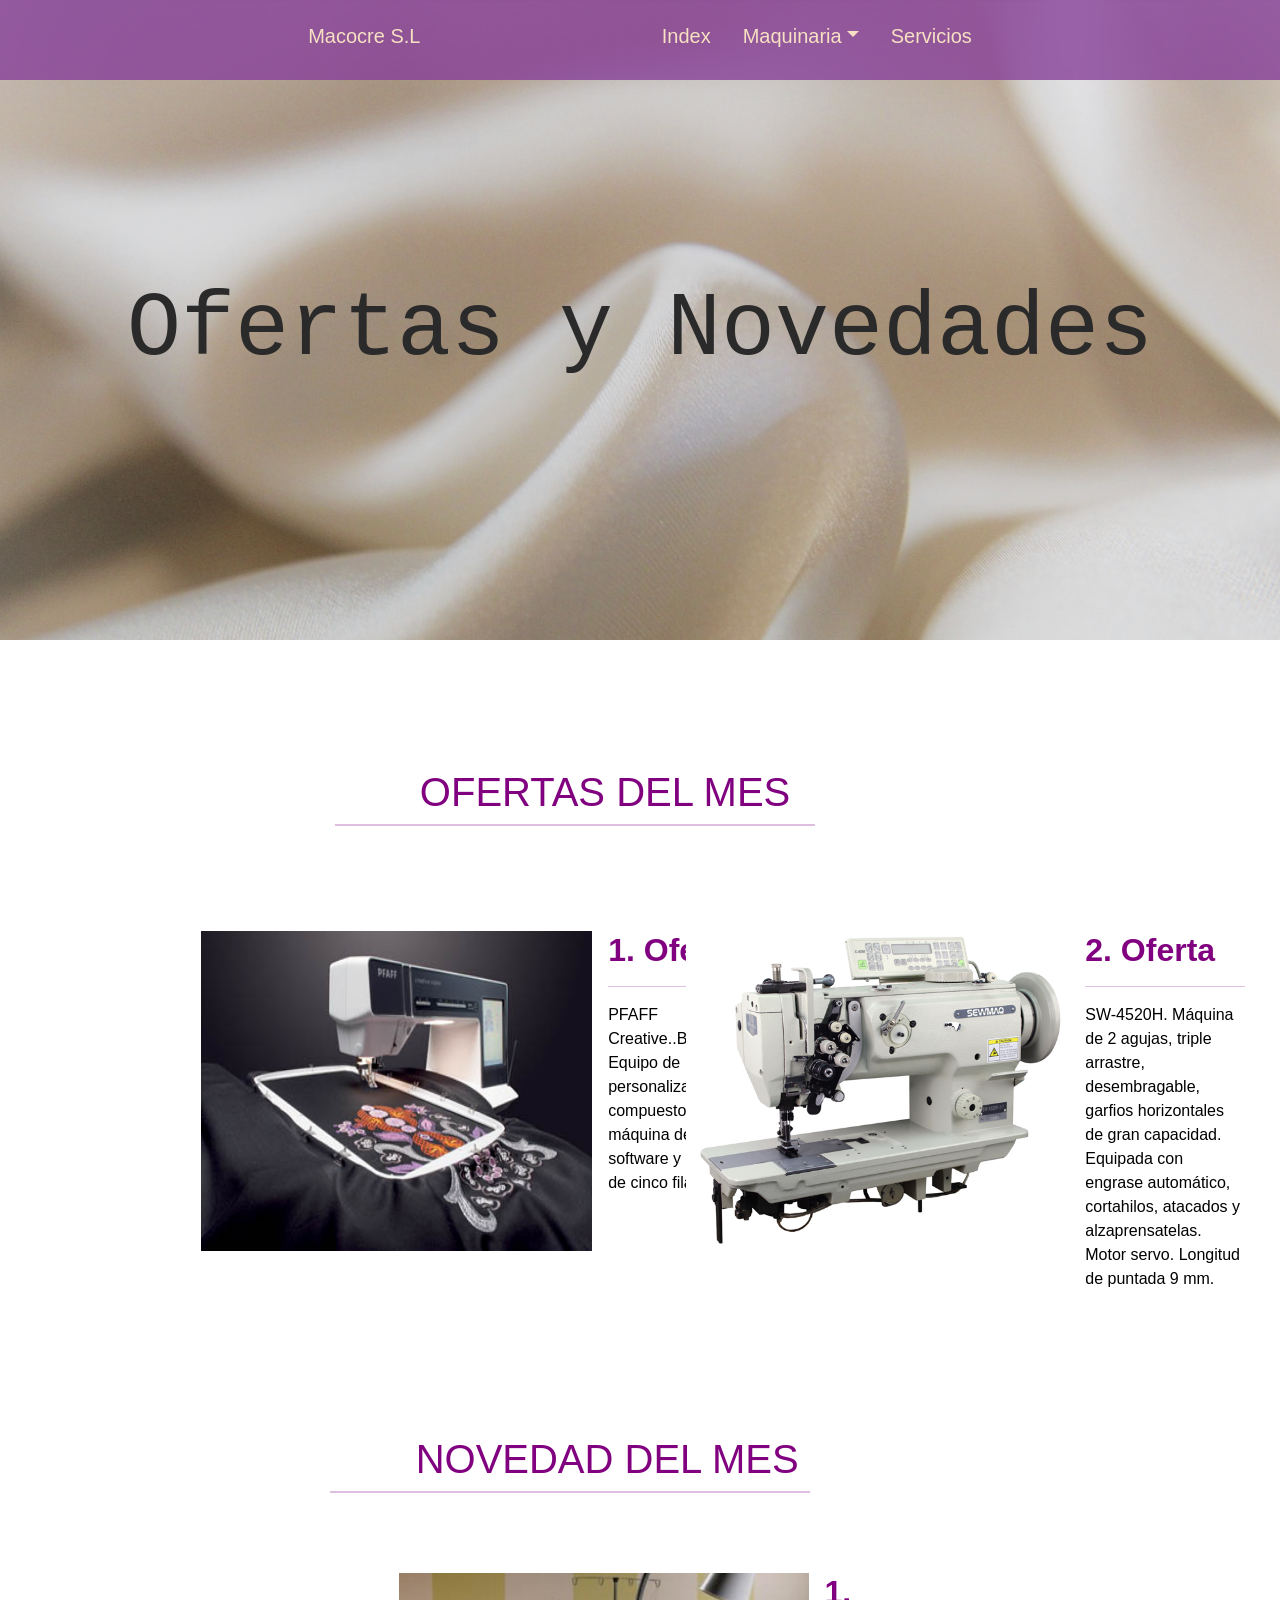
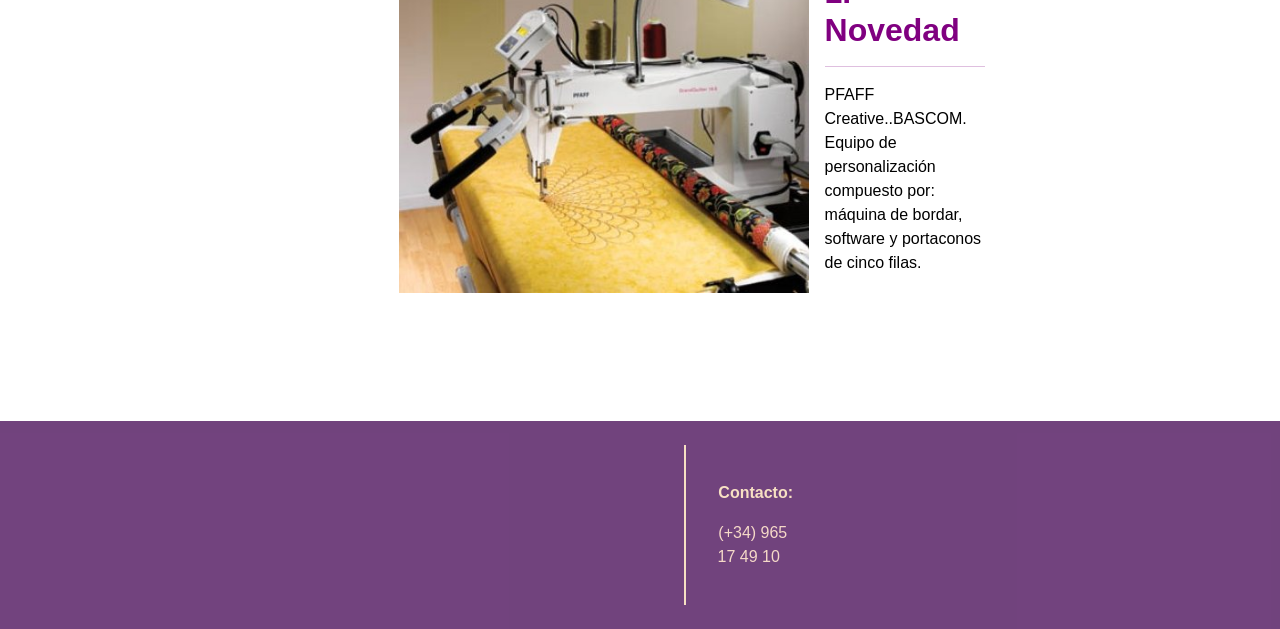
<file: HTML/OfertaNovedad.html>
<!DOCTYPE html>
<html lang="en">

<head>
    <meta charset="UTF-8">
    <meta name="viewport" content="width=device-width, initial-scale=1.0">
    <title>OfertaNovedad</title>

    <link href="https://cdn.jsdelivr.net/npm/bootstrap@5.3.5/dist/css/bootstrap.min.css" rel="stylesheet"
        integrity="sha384-SgOJa3DmI69IUzQ2PVdRZhwQ+dy64/BUtbMJw1MZ8t5HZApcHrRKUc4W0kG879m7" crossorigin="anonymous">
    <script src="https://cdn.jsdelivr.net/npm/bootstrap@5.3.5/dist/js/bootstrap.bundle.min.js"
        integrity="sha384-k6d4wzSIapyDyv1kpU366/PK5hCdSbCRGRCMv+eplOQJWyd1fbcAu9OCUj5zNLiq" crossorigin="anonymous">
        </script>

    <link rel="stylesheet" href="../CSS/Of_Nov.css">
    <link rel="stylesheet" href="../CSS/estilos_comunes.css">

<body>
    <nav class="container-fluid d-none d-md-block col-md-12 d-md-block d-none "
        style="height: 5rem; background-color:#884299cc; position: fixed; z-index:1;">
        <ul class="nav nav-pills justify-content-center" style="margin-top: 1%; font-size: 20px;">
            <li class="nav-item">
                <a class="nav-link" aria-current="page" href="../index.html">Macocre S.L</a>
            </li>
            <li class="nav-item offset-2">
                <a class="nav-link" aria-current="page" href="../index.html">Index</a>
            </li>
            <li class="nav-item dropdown">
                <a class="nav-link dropdown-toggle" data-bs-toggle="dropdown" aria-expanded="false">Maquinaria</a>
                <ul class="dropdown-menu">
                    <li><a class="dropdown-item " href="domesticas.html" style="color:purple">Domicilio</a></li>
                    <li><a class="dropdown-item" href="industriales.html" style="color:purple">Industrial</a></li>
                </ul>
            </li>
            <li class="nav-item">
                <a class="nav-link" href="Servicios.html">Servicios</a>
            </li>
        </ul>
    </nav>
    <!--Menu movil-->
    <nav class="navbar navbar-light fixed-top d-md-none" style="background-color: #884299cc;">
        <div class="container-fluid">
            <a class="enlaceInicioMacocre offset-1 navbar-brand" href="../index.html">Macocre S.L</a>
            <button class="navbar-toggler custom-toggler offset-5" type="button" data-bs-toggle="offcanvas"
                data-bs-target="#offcanvasNavbar" aria-controls="offcanvasNavbar"
                style="box-shadow: none; outline: none;">
                <span class="navbar-toggler-icon"></span>
            </button>
            <div class="offcanvas offcanvas-end" tabindex="-1" id="offcanvasNavbar"
                aria-labelledby="offcanvasNavbarLabel">
                <div class="offcanvas-header">
                    <h5 class="tituloMenuMovil offcanvas-title" id="offcanvasNavbarLabel">Macocre S.L</h5>
                    <button type="button" class="btn-close text-reset" data-bs-dismiss="offcanvas"
                        aria-label="Close"></button>
                </div>
                <div class="offcanvas-body" style="background-color: #884299cc; color: #dfc2a0 m !important;">
                    <ul class="navbar-nav justify-content-end flex-grow-1 pe-3">
                        <li class="nav-item">
                            <a class="nav-link" aria-current="page" href="../index.html">Inicio</a>
                        </li>
                        <li class="nav-item">
                            <a class="nav-link dropdown-toggle" data-bs-toggle="dropdown" aria-expanded="false"
                                role="button">Maquinaria</a>
                            <ul class="dropdown-menu">
                                <li><a class="dropdown-item " href="domesticas.html" style="color:purple">Domicilio</a>
                                </li>
                                <li><a class="dropdown-item" href="industriales.html"
                                        style="color:purple">Industrial</a>
                                </li>
                            </ul>
                        </li>
                        <li class="nav-item">
                            <a class="nav-link" href="Servicios.html">Servicios</a>
                        </li>
                    </ul>
                    <div class="container-fluid justify-content-center end" style="margin-top: 25rem;">
                        <div class="col-10 offset-1">
                            <p><b style="font-size: 15px;">Contacto :</b></p>
                            <a href="tel:+34965174910" id="telefono" style="font-size: 15px;">(+34) 965 17 49 10 <a>
                        </div>
                        <iframe class="col-10 offset-1"
                            src="https://www.google.com/maps/embed?pb=!1m18!1m12!1m3!1d3128.30055605173!2d-0.4970609999999999!3d38.365168!2m3!1f0!2f0!3f0!3m2!1i1024!2i768!4f13.1!3m3!1m2!1s0xd6236fa7bd5358d%3A0x4eb79b4d6aca4910!2sM%C3%A1quinas%20de%20Coser%20Macocre%20S.L.!5e0!3m2!1ses!2ses!4v1746603045002!5m2!1ses!2ses"
                            style="margin-top: 10%;" allowfullscreen="" loading="lazy"
                            referrerpolicy="no-referrer-when-downgrade" target="_blank"></iframe>
                    </div>
                </div>
            </div>
        </div>
    </nav>

    <div class="container-fluid">
        <div class="row">
            <div class="parallax d-flex justify-content-center">
                <div class="row d-none d-md-block" style=" height:40rem;">
                    <p class="Efectotexto d-flex col-md-12"> Ofertas y Novedades </p>
                </div>
                <div class="offset-2 row d-md-none d-block" style="height:25rem;">
                    <p class=" EfectotextoMovil d-flex col-12"> Ofertas y Novedades </p>
                </div>
            </div>
        </div>
    </div>

    <div class=" d-flex justify-content-center align-items-center col-md-12">
        <div class="row offset-1">
            <h1 class="offset-2" style="color: purple;">OFERTAS DEL MES</h1>
            <hr class="offset-1" style="width: 30rem; height: 0.1rem; background-color: purple; border: none;">
        </div>
    </div>

    <div class="container-fluid d-flex flex-column flex-md-row justify-content-center align-items-start col-md-11"
        style="margin-right: 5%; margin-top: 7%; padding: 0%;">

        <div class="apartados d-flex flex-column flex-sm-row col-md-4 mb-4 mb-md-0" style="margin-left: 10%;">
            <img class="img boxs me-sm-3 mb-3 mb-sm-0" src="../IMG/Imagenes Servicios/oferta1.jpg" style="width: 100%;">
            <div class="texto">
                <h2>1. Oferta</h2>
                <hr style="width: 10rem; height: 0.1rem; background-color: purple; border: none;">
                <p>PFAFF Creative..BASCOM. Equipo de personalización compuesto por: máquina de bordar, software y
                    portaconos de cinco filas.</p>
            </div>
        </div>

        <div class="apartados d-flex flex-column flex-sm-row col-md-5" style="margin-left: 8%;">
            <img class="img boxs me-sm-3 mb-3 mb-sm-0" src="../IMG/Imagenes Servicios/oferta2.jpg" style="width: 100%;">
            <div class="texto">
                <h2>2. Oferta</h2>
                <hr style="width: 10rem; height: 0.1rem; background-color: purple; border: none;">
                <p>SW-4520H. Máquina de 2 agujas, triple arrastre, desembragable, garfios horizontales de gran
                    capacidad. Equipada con engrase automático, cortahilos, atacados y alzaprensatelas. Motor servo.
                    Longitud de puntada 9 mm.</p>
            </div>
        </div>

    </div>

    <div class="d-flex justify-content-center align-items-center col-md-12" style="margin-top: 10%;">
        <div class="row offset-1">
            <h1 class="offset-2" style="color: purple;">NOVEDAD DEL MES</h1>
            <hr class="offset-1" style="width: 30rem; height: 0.1rem; background-color: purple; border: none;">
        </div>
    </div>

    <div class="container-fluid d-flex justify-content-center align-items-center col-md-11"
        style="margin-right: 5%; margin-top: 5%; margin-bottom: 10%;">

        <div class="apartados d-flex flex-column flex-sm-row col-md-6" style="margin-left: 10%;">
            <img class="img  me-sm-3 mb-3 mb-sm-0" src="../IMG/Imagenes Servicios/bastidor de acolchado.jpg"
                style="width: 100%; ">

            <div class="texto">
                <h2>1. Novedad</h2>
                <hr style="width: 10rem; height: 0.1rem; background-color: purple; border: none;">
                <p>PFAFF Creative..BASCOM. Equipo de personalización compuesto por: máquina de bordar, software y
                    portaconos de cinco filas.</p>
            </div>
        </div>
    </div>

    <!--Menú Movil-->
    <footer class="container-fluid d-none d-md-flex justify-content-between align-items-center py-4"
        style="background-color:#6e3e7af8;">

        <div class="flex-grow-1 d-flex justify-content-end" style="margin-left: 40rem;">
            <iframe
                src="https://www.google.com/maps/embed?pb=!1m18!1m12!1m3!1d3128.30055605173!2d-0.4970609999999999!3d38.365168!2m3!1f0!2f0!3f0!3m2!1i1024!2i768!4f13.1!3m3!1m2!1s0xd6236fa7bd5358d%3A0x4eb79b4d6aca4910!2sM%C3%A1quinas%20de%20Coser%20Macocre%20S.L.!5e0!3m2!1ses!2ses!4v1746603045002!5m2!1ses!2ses"
                style="border:0; width: 150%;" allowfullscreen="" loading="lazy"
                referrerpolicy="no-referrer-when-downgrade">
            </iframe>
        </div>

        <!-- Línea + Contacto -->
        <div class="d-flex align-items-center">
            <div class="linea-vertical "></div>
            <div class="text-start" style="margin-right: 50.5rem;">
                <p><b>Contacto:</b></p>
                <a href="tel:+34965174910" id="telefono" style="color: #f5d9c8;">(+34) 965 17 49 10</a>
            </div>
        </div>
    </footer>

</body>

</html>
</file>
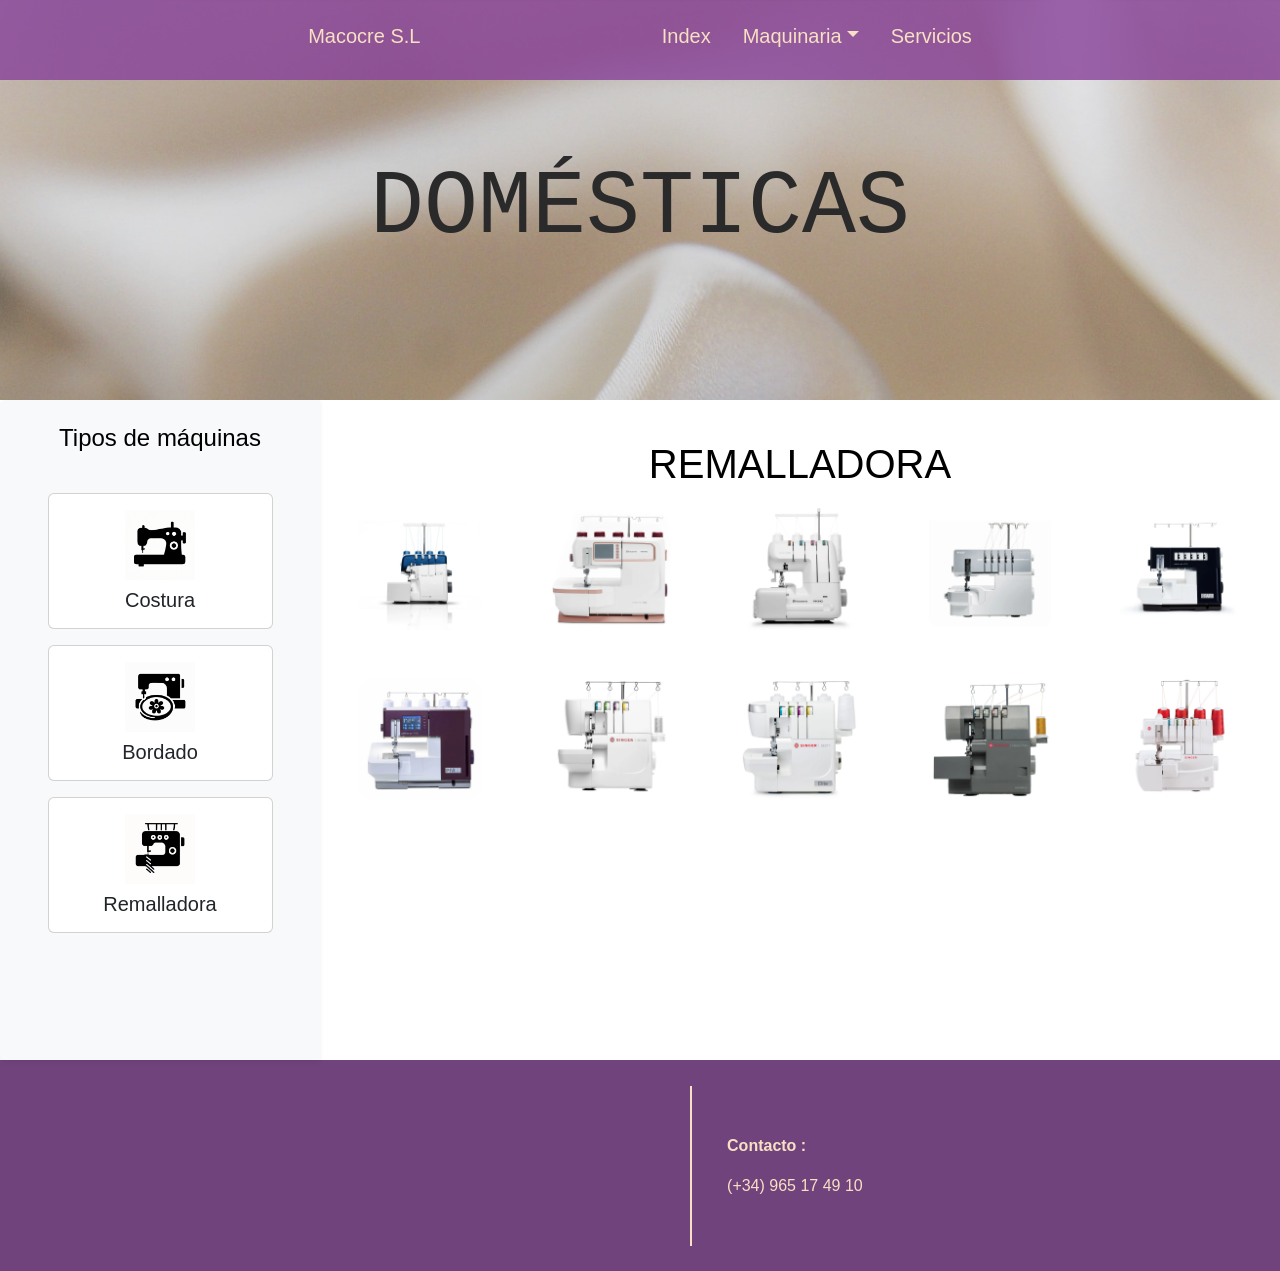
<file: HTML/remalladora.html>
<!DOCTYPE html>
<html lang="en">

<head>
  <meta charset="UTF-8">
  <meta name="viewport" content="width=device-width, initial-scale=1.0">
  <link href="https://cdn.jsdelivr.net/npm/bootstrap@5.3.5/dist/css/bootstrap.min.css" rel="stylesheet"
    integrity="sha384-SgOJa3DmI69IUzQ2PVdRZhwQ+dy64/BUtbMJw1MZ8t5HZApcHrRKUc4W0kG879m7" crossorigin="anonymous">
  <link rel="stylesheet" href="../CSS/remalladora.css">
  <link rel="stylesheet" href="../CSS/estilos_comunes.css">
  <script src="https://cdn.jsdelivr.net/npm/bootstrap@5.3.5/dist/js/bootstrap.bundle.min.js"
    integrity="sha384-k6d4wzSIapyDyv1kpU366/PK5hCdSbCRGRCMv+eplOQJWyd1fbcAu9OCUj5zNLiq" crossorigin="anonymous">
    </script>
  <title>Remalladora</title>
</head>

<body style="background-color: white;">
  <nav class="container-fluid d-none d-md-block col-md-12 d-md-block d-none "
    style="height: 5rem; background-color:#884299cc; position: fixed; z-index:1;">
    <ul class="nav nav-pills justify-content-center" style="margin-top: 1%; font-size: 20px;">
      <li class="nav-item">
        <a class="nav-link" aria-current="page" href="../index.html">Macocre S.L</a>
      </li>
      <li class="nav-item offset-2">
        <a class="nav-link" aria-current="page" href="../index.html">Index</a>
      </li>
      <li class="nav-item dropdown">
        <a class="nav-link dropdown-toggle" data-bs-toggle="dropdown" href="" role="button"
          aria-expanded="false">Maquinaria</a>
        <ul class="dropdown-menu">
          <li><a class="dropdown-item " href="domesticas.html" style="color:purple">Domicilio</a></li>
          <li><a class="dropdown-item" href="industriales.html" style="color:purple">Industrial</a></li>
        </ul>
      </li>
      <li class="nav-item">
        <a class="nav-link" href="Servicios.html">Servicios</a>
      </li>
    </ul>
  </nav>
  <!--Menu movil-->
  <nav class="navbar navbar-light fixed-top d-md-none" style="background-color: #884299cc;">
    <div class="container-fluid">
      <a class=" enlaceInicioMacocre offset-1 navbar-brand" href="../index.html">Macocre S.L</a>
      <button class="navbar-toggler custom-toggler offset-5" type="button" data-bs-toggle="offcanvas" data-bs-target="#offcanvasNavbar" aria-controls="offcanvasNavbar" style="box-shadow: none; outline: none;">
        <span class="navbar-toggler-icon"></span>
      </button>          
      <div class="offcanvas offcanvas-end" tabindex="-1" id="offcanvasNavbar" aria-labelledby="offcanvasNavbarLabel">
        <div class="offcanvas-header">
          <h5 class="tituloMenuMovil offcanvas-title" id="offcanvasNavbarLabel">Macocre S.L</h5>
          <button type="button" class="btn-close text-reset" data-bs-dismiss="offcanvas" aria-label="Close"></button>
        </div>
        <div class="offcanvas-body" style="background-color: #884299cc; color: #dfc2a0 m !important;">
          <ul class="navbar-nav justify-content-end flex-grow-1 pe-3">
            <li class="nav-item">
              <a class="nav-link" aria-current="page" href="../index.html">Inicio</a>
            </li>
            <li class="nav-item">
                <a class="nav-link dropdown-toggle" data-bs-toggle="dropdown"
                aria-expanded="false" role="button">Maquinaria</a>
            <ul class="dropdown-menu">
                <li><a class="dropdown-item " href="domesticas.html" style="color:purple">Domicilio</a></li>
                <li><a class="dropdown-item" href="industriales.html" style="color:purple">Industrial</a></li>
            </ul>
            </li>
            <li class="nav-item">
                <a class="nav-link" href="Servicios.html">Servicios</a>
            </li>  
          </ul>
          <div class="container-fluid justify-content-center end" style="margin-top: 25rem;">
            <div class="col-10 offset-1">
                <p><b style="font-size: 15px;">Contacto :</b></p>
                <a href="tel:+34965174910" id="telefono" style="font-size: 15px;">(+34) 965 17 49 10 <a>
            </div>
            <iframe class="col-10 offset-1" src="https://www.google.com/maps/embed?pb=!1m18!1m12!1m3!1d3128.30055605173!2d-0.4970609999999999!3d38.365168!2m3!1f0!2f0!3f0!3m2!1i1024!2i768!4f13.1!3m3!1m2!1s0xd6236fa7bd5358d%3A0x4eb79b4d6aca4910!2sM%C3%A1quinas%20de%20Coser%20Macocre%20S.L.!5e0!3m2!1ses!2ses!4v1746603045002!5m2!1ses!2ses" style="margin-top: 10%;" allowfullscreen="" loading="lazy" referrerpolicy="no-referrer-when-downgrade" target="_blank"></iframe>
        </div>
        </div>
      </div>
    </div>
  </nav>

  <div class="container-fluid main-content">

    <div class="row">
      <div class="parallax d-flex justify-content-center">
          <div class="row d-none d-md-block" style=" height: 25rem;">
              <p class="Efectotexto d-flex col-md-12"> DOMÉSTICAS</p>
          </div>
          <div class="row d-md-none d-block" style="height:25rem;">
            <p class=" EfectotextoMovil d-flex col-12"> DOMÉSTICAS</p>
        </div>
      </div>
    </div>

    <div class="row">
      <aside class="col-md-3 bg-light p-4 shadow-sm rounded-start d-flex flex-column align-items-center">
        <h2 class="fs-4 mb-4 text-center">Tipos de máquinas</h2>
        <div class="d-flex flex-column gap-3">
          <div class="card p-3 text-center" style="width: 225px">
            <a href="costura.html" class="text-decoration-none text-dark">
              <img src="../IMG/ICONOS/maquina costura.png" alt="Costura" class="mb-2" style="width: 70px; height: 70px;">
              <h3 class="fs-5 m-0 text-center">Costura</h3>
            </a>
          </div>
          <div class="card p-3 text-center" style="width: 225px;">
            <a href="bordado.html" class="text-decoration-none text-dark">
              <img src="../IMG/ICONOS/maquina bordado.png" alt="Bordado" class="mb-2" style="width: 70px; height: 70px;">
              <h3 class="fs-5 m-0 text-center">Bordado</h3>
            </a>
          </div>
          <div class="card p-3 text-center" style="width: 225px;">
            <a href="remalladora.html" class="text-decoration-none text-dark">
              <img src="../IMG/ICONOS/maquina-remalladora.png" alt="Remalladora" class="mb-2"
                style="width: 70px; height: 70px;">
              <h3 class="fs-5 m-0 text-center">Remalladora</h3>
            </a>
          </div>
        </div>
      </aside>

      <main class="col-md-9 p-4">
        <div class="container mt-3">
          <h1 class="animated-title text-center">REMALLADORA</h1>
          <div class="row d-flex justify-content-between">
            <div class="col-md-2 mb-5 d-flex justify-content-center">
              <div class="dropdown">
                <img src="../IMG/MAQUINAS DOMÉSTICAS/REMALLADORA/husqvarna remalladora 1479.jpg" alt="Imagen 1"
                  class="img-fluid gallery-img">
                <div class="dropdown-content">
                  <img src="../IMG/MAQUINAS DOMÉSTICAS/REMALLADORA/husqvarna remalladora 1479.jpg" alt="Imagen 1"
                    width="300" height="200">
                  <div class="desc">
                    <h4>HUSQVARNA® VIKING® AMBER™ Air S | 400 Máquina overlock</h4>
                    <p>Ofrece enhebrado neumático de loopers con un solo toque, facilitando su uso. Cuenta con
                      enhebrador de agujas incorporado, alimentación diferencial para evitar estiramiento o fruncido de
                      telas, iluminación LED, sistema de tensión fácil de usar, y ajustes personalizables de puntada,
                      corte y presión. Además, permite coser con 4, 3 o 2 hilos, incluye 15 puntadas, tiene una altura
                      extra de prensatelas para telas gruesas, y un sistema de seguridad que impide coser con la tapa
                      abierta.</p>
                    <h5>1479€</h5>
                  </div>
                </div>
              </div>
            </div>
            <div class="col-md-2 mb-5 d-flex justify-content-center">
              <div class="dropdown">
                <img src="../IMG/MAQUINAS DOMÉSTICAS/REMALLADORA/husqvarna remalladora 3399.jpg" alt="Imagen 2"
                  class="img-fluid gallery-img">
                <div class="dropdown-content">
                  <img src="../IMG/MAQUINAS DOMÉSTICAS/REMALLADORA/husqvarna remalladora 3399.jpg" alt="Imagen 2"
                    width="300" height="200">
                  <div class="desc">
                    <h4>HUSQVARNA® VIKING® AMBER™ Air S | 600 Máquina Coverlock</h4>
                    <p>Máquina avanzada con enhebrado electrónico de aire con solo un botón, pantalla táctil a color con
                      ajustes automáticos y la función SEWING ADVISOR™ que recomienda configuraciones según el tipo de
                      tela. Incluye 26 puntadas con capacidad para 5/4/3/2 hilos, control preciso del hilo, brazo libre,
                      elevador de prensatelas manos libres, mesa de extensión, tensión automática, amplio espacio de
                      trabajo, control de velocidad y alimentación diferencial para costuras perfectas.</p>
                    <h5>3399€</h5>
                  </div>
                </div>
              </div>
            </div>
            <div class="col-md-2 mb-5 d-flex justify-content-center">
              <div class="dropdown">
                <img src="../IMG/MAQUINAS DOMÉSTICAS/REMALLADORA/husqvarna remalladora 489.jpg" alt="Imagen 3"
                  class="img-fluid gallery-img">
                <div class="dropdown-content">
                  <img src="../IMG/MAQUINAS DOMÉSTICAS/REMALLADORA/husqvarna remalladora 489.jpg" alt="Imagen 3"
                    width="300" height="200">
                  <div class="desc">
                    <h4>Máquina overlock HUSQVARNA® VIKING® AMBER™ S | 100</h4>
                    <p>máquina overlock con capacidad para 4, 3 y 2 hilos, ofreciendo 16 puntadas para acabados,
                      costuras
                      y bordes decorativos. Su diseño permite acceso total al área de enhebrado, facilitando su uso.
                      Incluye alimentación diferencial para costuras uniformes, guía de costura integrada, iluminación
                      LED, presión y tensiones ajustables, enhebrado codificado por colores, y viene preenhebrada lista
                      para usar.</p>
                    <h5>489€</h5>
                  </div>
                </div>
              </div>
            </div>
            <div class="col-md-2 mb-5 d-flex justify-content-center">
              <div class="dropdown">
                <img src="../IMG/MAQUINAS DOMÉSTICAS/REMALLADORA/remalladora 1199.jpg" alt="Imagen 4"
                  class="img-fluid gallery-img">
                <div class="dropdown-content">
                  <img src="../IMG/MAQUINAS DOMÉSTICAS/REMALLADORA/remalladora 1199.jpg" alt="Imagen 3" width="300"
                    height="200">
                  <div class="desc">
                    <h4>PFAFF® coverlock™ 3.0 Máquina</h4>
                    <p>Máquina versátil de 5 hilos ideal para proyectos exigentes y creativos. Ofrece 25 puntadas que
                      incluyen overlock, cadeneta, coverstitch y flatlock. Permite trabajar con distintos tipos de
                      tejidos
                      gracias a su amplia zona de trabajo, sistema de enhebrado avanzado con codificación por colores, y
                      ajustes precisos de longitud, ancho y avance diferencial. Con velocidad de hasta 1.100 puntadas
                      por
                      minuto y borde enrollado integrado, garantiza acabados rápidos y profesionales en todo tipo de
                      proyectos.</p>
                    <h5>1199€</h5>
                  </div>
                </div>
              </div>
            </div>
            <div class="col-md-2 mb-5 d-flex justify-content-center">
              <div class="dropdown">
                <img src="../IMG/MAQUINAS DOMÉSTICAS/REMALLADORA/remalladora pffaf 2299.jpg" alt="Imagen 5"
                  class="img-fluid gallery-img">
                <div class="dropdown-content">
                  <img src="../IMG/MAQUINAS DOMÉSTICAS/REMALLADORA/remalladora pffaf 2299.jpg" alt="Imagen 5" width="300"
                    height="200">
                  <div class="desc">
                    <h4>PFAFF® admire™ air 6000 Máquina Coverlock</h4>
                    <p>Máquina coverlock con enhebrado electrónico de aire de un solo toque, 23 puntadas con capacidad
                      de
                      5/4/3/2 hilos, y un selector de puntada con ajuste automático de tensión. Ofrece iluminación LED,
                      brazo libre, mesa extensible, puntadas de recubrimiento y cadeneta, convertidor de 2 hilos, y
                      ajustes precisos de largo de puntada, ancho de corte y presión. Su bastidor reforzado, potencia
                      electrónica de perforación, y extras como el cortador de hilo integrado, almacenamiento para
                      pinzas
                      y tijeras, y guías para hilos decorativos la hacen potente, precisa y versátil.</p>
                    <h5>2299€</h5>
                  </div>
                </div>
              </div>
            </div>
          </div>

          <div class="row d-flex justify-content-between">
            <div class="col-md-2 mb-5 d-flex justify-content-center">
              <div class="dropdown">
                <img src="../IMG/MAQUINAS DOMÉSTICAS/REMALLADORA/remalladora pffaf 3299.jpg" alt="Imagen 6"
                  class="img-fluid gallery-img">
                <div class="dropdown-content">
                  <img src="../IMG/MAQUINAS DOMÉSTICAS/REMALLADORA/remalladora pffaf 3299.jpg" alt="Imagen 5" width="300"
                    height="200">
                  <div class="desc">
                    <h4>PFAFF® admire™ air 7000 Máquina Coverlock</h4>
                    <p>Remalladora de alta gama con enhebrado neumático de un solo toque, pantalla táctil a color con
                      ajustes automáticos, y una capacidad de 5/4/3/2 hilos con 26 puntadas. Incorpora brazo libre,
                      elevador de prensatelas manos libres, iluminación LED excepcional, memoria para puntadas
                      personalizadas, y un bastidor reforzado que aporta potencia y estabilidad. Además, ofrece un
                      amplio
                      espacio de costura y ajustes de precisión para una gran variedad de telas y técnicas.</p>
                    <h5>3299€</h5>
                  </div>
                </div>
              </div>
            </div>
            <div class="col-md-2 mb-5 d-flex justify-content-center">
              <div class="dropdown">
                <img src="../IMG/MAQUINAS DOMÉSTICAS/REMALLADORA/singer remalladora 389.jpg" alt="Imagen 6"
                  class="img-fluid gallery-img">
                <div class="dropdown-content">
                  <img src="../IMG/MAQUINAS DOMÉSTICAS/REMALLADORA/singer remalladora 389.jpg" alt="Imagen 5" width="300"
                    height="200">
                  <div class="desc">
                    <h4>SINGER® S0105 Serger</h4>
                    <p>Máquina overlock que permite sobrehilar y cortar simultáneamente con capacidades de 4, 3 y 2
                      hilos.
                      Cuenta con una guía de colores y iluminación LED para facilitar el enhebrado. Ofrece una variedad
                      de
                      acabados como sobrehilado profesional, puntada de seguridad, sobrehilado plano, nublado herido,
                      dobladillos enrollados, volantes, y pliegues, lo que la convierte en una herramienta versátil para
                      proyectos de costura creativos.</p>
                    <h5>389€</h5>
                  </div>
                </div>
              </div>
            </div>
            <div class="col-md-2 mb-5 d-flex justify-content-center">
              <div class="dropdown">
                <img src="../IMG/MAQUINAS DOMÉSTICAS/REMALLADORA/singer remalladora 469.jpg" alt="Imagen 6"
                  class="img-fluid gallery-img">
                <div class="dropdown-content">
                  <img src="../IMG/MAQUINAS DOMÉSTICAS/REMALLADORA/singer remalladora 469.jpg" alt="Imagen 5" width="300"
                    height="200">
                  <div class="desc">
                    <h4>SINGER® SE017 Elite Serger</h4>
                    <p>Máquina overlock potente y precisa con roscado Easy View™ que ilumina las vías de enhebrado. Su
                      motor es un 20% más potente que las máquinas estándar, permitiendo coser hasta 1.300 puntadas por
                      minuto. Con capacidad para 2, 3 y 4 hilos, ofrece una variedad de puntadas para tejidos gruesos y
                      finos, con ajuste de presión del prensatelas y arrastre diferencial para evitar distorsiones.
                      Incluye brazo libre, cuchilla superior móvil para técnicas especiales, y una bolsa de retales para
                      mantener ordenada la zona de trabajo. Es ideal para dobladillos ciegos, enrollados, flatlocking y
                      bordes sin rematar, convirtiéndola en una máquina versátil para proyectos creativos.</p>
                    <h5>469€</h5>
                  </div>
                </div>
              </div>
            </div>
            <div class="col-md-2 mb-5 d-flex justify-content-center">
              <div class="dropdown">
                <img src="../IMG/MAQUINAS DOMÉSTICAS/REMALLADORA/singer remalladora 489.jpg" alt="Imagen 6"
                  class="img-fluid gallery-img">
                <div class="dropdown-content">
                  <img src="../IMG/MAQUINAS DOMÉSTICAS/REMALLADORA/singer remalladora 489.jpg" alt="Imagen 5" width="300"
                    height="200">
                  <div class="desc">
                    <h4>SINGER® HD0405S Serger de alta resistencia</h4>
                    <p>Máquina overlock de alta resistencia con bastidor metálico, ideal para telas gruesas. Su cuchilla
                      grande corta con precisión y su enhebrado guiado por colores facilita su uso. Ofrece puntadas de
                      2, 3 y 4 hilos, con ancho ajustable de 3 a 6,7 mm y velocidad de hasta 1.300 puntadas por minuto.
                      Incluye transporte diferencial, brazo libre, accesorios integrados, iluminación LED y ajuste de
                      presión del prensatelas, lo que la convierte en una máquina versátil y eficiente para proyectos
                      grandes y pequeños.</p>
                    <h5>489€</h5>
                  </div>
                </div>
              </div>
            </div>
            <div class="col-md-2 mb-5 d-flex justify-content-center">
              <div class="dropdown">
                <img src="../IMG/MAQUINAS DOMÉSTICAS/REMALLADORA/singer remalladora 659.jpg" alt="Imagen 6"
                  class="img-fluid gallery-img">
                <div class="dropdown-content">
                  <img src="../IMG/MAQUINAS DOMÉSTICAS/REMALLADORA/singer remalladora 659.jpg" alt="Imagen 5" width="300"
                    height="200">
                  <div class="desc">
                    <h4>SINGER® Coverstitch 14T970</h4>
                    <p>Máquina especializada en costuras de punto y tejidos elásticos, perfecta para acabados
                      profesionales en ropa deportiva y lencería. Con una velocidad de hasta 1.300 puntadas por minuto,
                      ofrece opciones de puntada como punto cadeneta doble, puntada de cobertura estrecha, ancha y
                      triple puntada cubierta. Ideal para quienes buscan resultados de alta calidad en costuras planas
                      overlock, es perfecta para proyectos creativos de costura en casa.</p>
                    <h5>659€</h5>
                  </div>
                </div>
              </div>
            </div>
          </div>
        </div>
      </main>
    </div>
  </div>

  <!-- Footer -->
  <footer class="container-fluid d-none d-md-flex justify-content-center "
    style=" background-color:#6e3e7af8; padding: 2%;">
        <iframe class="col-md-3 offset-1" src="https://www.google.com/maps/embed?pb=!1m18!1m12!1m3!1d3128.30055605173!2d-0.4970609999999999!3d38.365168!2m3!1f0!2f0!3f0!3m2!1i1024!2i768!4f13.1!3m3!1m2!1s0xd6236fa7bd5358d%3A0x4eb79b4d6aca4910!2sM%C3%A1quinas%20de%20Coser%20Macocre%20S.L.!5e0!3m2!1ses!2ses!4v1746603045002!5m2!1ses!2ses" style="border:0;" allowfullscreen="" loading="lazy" referrerpolicy="no-referrer-when-downgrade" target="_blank"></iframe>
        <!-- Icono ubicacion
        <a href="https://www.google.com/maps?ll=38.365168,-0.497061&z=15&t=m&hl=es&gl=ES&mapclient=embed&cid=5672173012502858000" id="ubicacion">
            <svg xmlns="http://www.w3.org/2000/svg" width="20" height="20" fill="white" class="bi bi-geo-alt" viewBox="0 0 16 16">
            <path d="M12.166 8.94c-.524 1.062-1.234 2.12-1.96 3.07A32 32 0 0 1 8 14.58a32 32 0 0 1-2.206-2.57c-.726-.95-1.436-2.008-1.96-3.07C3.304 7.867 3 6.862 3 6a5 5 0 0 1 10 0c0 .862-.305 1.867-.834 2.94M8 16s6-5.686 6-10A6 6 0 0 0 2 6c0 4.314 6 10 6 10"/>
            <path d="M8 8a2 2 0 1 1 0-4 2 2 0 0 1 0 4m0 1a3 3 0 1 0 0-6 3 3 0 0 0 0 6"/>
          </svg>
        </a>-->
        <div class="offset-1 linea-vertical"></div>
        <div class="col-md-3" style="align-content: center;">
            <p><b>Contacto :</b> </p>
            <a href="tel:+34965174910" id="telefono">(+34) 965 17 49 10 <a>
        </div>
    </footer>
</body>


</html>
</file>
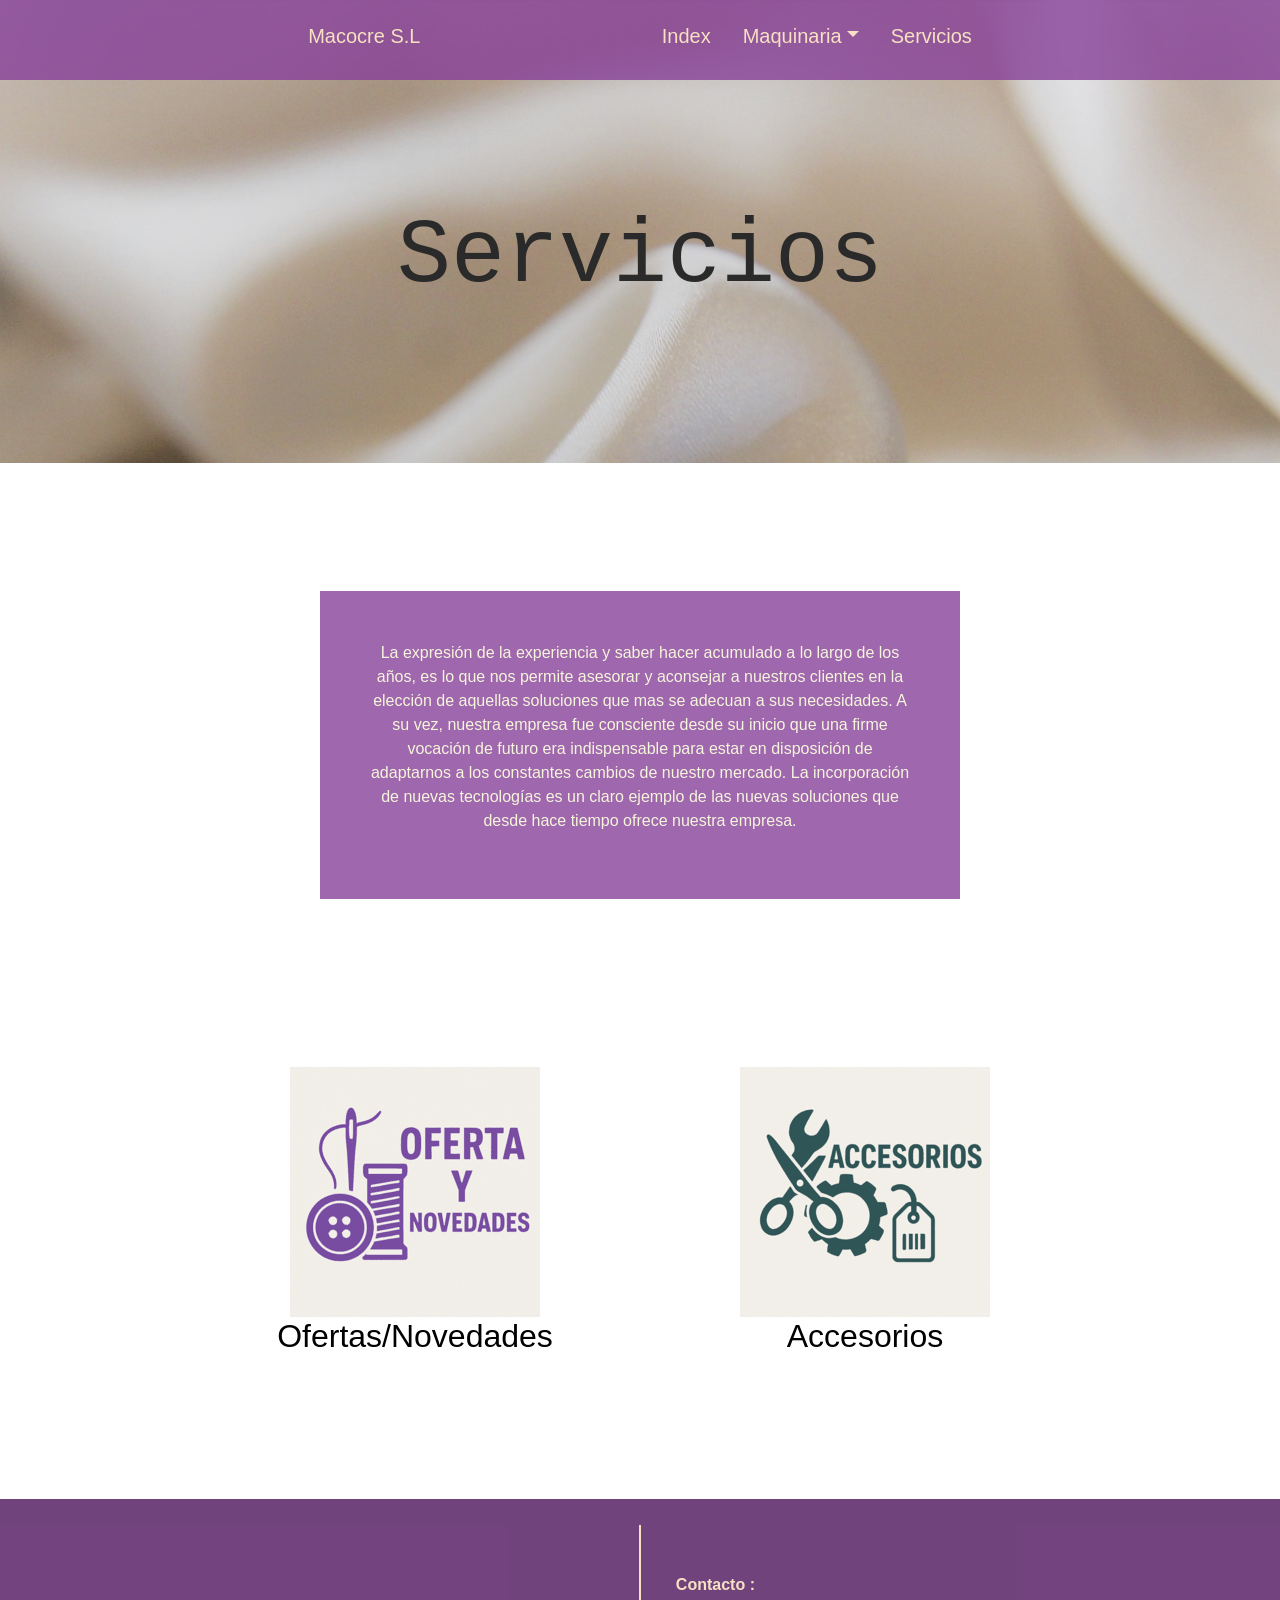
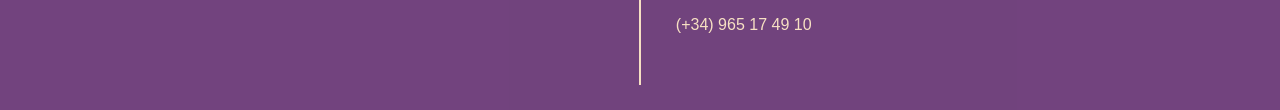
<file: HTML/Servicios.html>
<!DOCTYPE html>
<html lang="en">

<head>
    <meta charset="UTF-8">
    <meta name="viewport" content="width=device-width, initial-scale=1.0">

    <link href="https://cdn.jsdelivr.net/npm/bootstrap@5.3.5/dist/css/bootstrap.min.css" rel="stylesheet"
        integrity="sha384-SgOJa3DmI69IUzQ2PVdRZhwQ+dy64/BUtbMJw1MZ8t5HZApcHrRKUc4W0kG879m7" crossorigin="anonymous">
    <script src="https://cdn.jsdelivr.net/npm/bootstrap@5.3.5/dist/js/bootstrap.bundle.min.js"
        integrity="sha384-k6d4wzSIapyDyv1kpU366/PK5hCdSbCRGRCMv+eplOQJWyd1fbcAu9OCUj5zNLiq"
        crossorigin="anonymous"></script>
    </script>
    <link rel="stylesheet" href="../CSS/Servicios.css">
    <link rel="stylesheet" href="../CSS/estilos_comunes.css">
    <title>Servicios</title>
</head>

<body style="background-color: white;">
    <nav class="container-fluid d-none d-md-block col-md-12 d-md-block d-none "
        style="height: 5rem; background-color:#884299cc; position: fixed; z-index:1;">
        <ul class="nav nav-pills justify-content-center" style="margin-top: 1%; font-size: 20px;">
            <li class="nav-item">
                <a class="nav-link" aria-current="page" href="../index.html">Macocre S.L</a>
            </li>
            <li class="nav-item offset-2">
                <a class="nav-link" aria-current="page" href="../index.html">Index</a>
            </li>
            <li class="nav-item dropdown">
                <a class="nav-link dropdown-toggle" data-bs-toggle="dropdown" href="" role="button"
                    aria-expanded="false">Maquinaria</a>
                <ul class="dropdown-menu">
                    <li><a class="dropdown-item " href="domesticas.html" style="color:purple">Domicilio</a></li>
                    <li><a class="dropdown-item" href="industriales.html" style="color:purple">Industrial</a></li>
                </ul>
            </li>
            <li class="nav-item">
                <a class="nav-link" href="Servicios.html">Servicios</a>
            </li>
        </ul>
    </nav>
    <!--Menu movil-->
    <nav class="navbar navbar-light fixed-top d-md-none" style="background-color: #884299cc;">
        <div class="container-fluid">
            <a class="enlaceInicioMacocre offset-1 navbar-brand" href="../index.html">Macocre S.L</a>
            <button class="navbar-toggler custom-toggler offset-5" type="button" data-bs-toggle="offcanvas"
                data-bs-target="#offcanvasNavbar" aria-controls="offcanvasNavbar"
                style="box-shadow: none; outline: none;">
                <span class="navbar-toggler-icon"></span>
            </button>
            <div class="offcanvas offcanvas-end" tabindex="-1" id="offcanvasNavbar"
                aria-labelledby="offcanvasNavbarLabel">
                <div class="offcanvas-header">
                    <h5 class="tituloMenuMovil offcanvas-title" id="offcanvasNavbarLabel">Macocre S.L</h5>
                    <button type="button" class="btn-close text-reset" data-bs-dismiss="offcanvas"
                        aria-label="Close"></button>
                </div>
                <div class="offcanvas-body" style="background-color: #884299cc; color: #dfc2a0 m !important;">
                    <ul class="navbar-nav justify-content-end flex-grow-1 pe-3">
                        <li class="nav-item">
                            <a class="nav-link" aria-current="page" href="../index.html">Inicio</a>
                        </li>
                        <li class="nav-item">
                            <a class="nav-link dropdown-toggle" data-bs-toggle="dropdown" aria-expanded="false"
                                role="button">Maquinaria</a>
                            <ul class="dropdown-menu">
                                <li><a class="dropdown-item " href="domesticas.html" style="color:purple">Domicilio</a>
                                </li>
                                <li><a class="dropdown-item" href="industriales.html"
                                        style="color:purple">Industrial</a></li>
                            </ul>
                        </li>
                        <li class="nav-item">
                            <a class="nav-link" href="Servicios.html">Servicios</a>
                        </li>
                    </ul>
                    <div class="container-fluid justify-content-center end" style="margin-top: 25rem;">
                        <div class="col-10 offset-1">
                            <p><b style="font-size: 15px;">Contacto :</b></p>
                            <a href="tel:+34965174910" id="telefono" style="font-size: 15px;">(+34) 965 17 49 10 <a>
                        </div>
                        <iframe class="col-10 offset-1"
                            src="https://www.google.com/maps/embed?pb=!1m18!1m12!1m3!1d3128.30055605173!2d-0.4970609999999999!3d38.365168!2m3!1f0!2f0!3f0!3m2!1i1024!2i768!4f13.1!3m3!1m2!1s0xd6236fa7bd5358d%3A0x4eb79b4d6aca4910!2sM%C3%A1quinas%20de%20Coser%20Macocre%20S.L.!5e0!3m2!1ses!2ses!4v1746603045002!5m2!1ses!2ses"
                            style="margin-top: 10%;" allowfullscreen="" loading="lazy"
                            referrerpolicy="no-referrer-when-downgrade" target="_blank"></iframe>
                    </div>
                </div>
            </div>
        </div>
    </nav>

    <div class="container-fluid">
        <div class="row">
            <div class="parallax d-flex justify-content-center">
                <div class="row d-none d-md-block" style=" margin-top:5%; height:25rem;">
                    <p class="Efectotexto d-flex col-md-12"> Servicios </p>
                </div>
                <div class="row d-md-none d-block" style="margin-top: 5%; height:25rem;">
                    <p class=" EfectotextoMovil d-flex col-12"> Servicios </p>
                </div>
            </div>
        </div>
    </div>
    <div class=" col-md-6 offset-md-3  d-flex justify-content-center  align-items-center" id="container"
        style=" margin-top:8rem; text-align: center; padding: 50px;">
        <p>La expresión de la experiencia y saber hacer acumulado a lo largo de los años, es lo que nos permite
            asesorar y aconsejar a nuestros clientes en la elección de aquellas soluciones que mas se adecuan a sus
            necesidades. A su vez, nuestra empresa fue consciente desde su inicio que una firme vocación de futuro
            era indispensable para estar en disposición de adaptarnos a los constantes cambios de nuestro mercado.
            La incorporación de nuevas tecnologías es un claro ejemplo de las nuevas soluciones que desde hace
            tiempo ofrece nuestra empresa.</p>
    </div>
    <div class="  d-flex flex-column flex-md-row justify-content-center col-md-12" style="margin-top:12rem; margin-bottom:6rem; " id="movilColumna">
        <div class=" d-flex flex-column align-items-center"
            style="margin-top: -1.5rem; width: 450px; text-align:center;">

            <div class="imagen"><a href="OfertaNovedad.html"><img
                        src="../IMG/Imagenes Servicios/Imagen-OfertaNovedad-Principal.png"
                        alt="Imagen OfertaNovedad"></a></div>
            <h2 class="mb-5">Ofertas/Novedades</h2>
        </div>
        <div class="d-flex flex-column align-items-center"
            style=" margin-top: -1.5rem; width: 450px; text-align:center;">
            <div class="imagen"><a href="Accesorios.html"><img
                        src="../IMG/Imagenes Servicios/Imagen-Accesorios-Principal.png" alt="Imagen Accesorios"></a>
            </div>
            <h2>Accesorios</h2>
        </div>
    </div>
    </div>

    <footer class="container-fluid d-none d-md-flex justify-content-center "
        style=" background-color:#6e3e7af8; padding: 2%;">
        <iframe class="col-md-3"
            src="https://www.google.com/maps/embed?pb=!1m18!1m12!1m3!1d3128.30055605173!2d-0.4970609999999999!3d38.365168!2m3!1f0!2f0!3f0!3m2!1i1024!2i768!4f13.1!3m3!1m2!1s0xd6236fa7bd5358d%3A0x4eb79b4d6aca4910!2sM%C3%A1quinas%20de%20Coser%20Macocre%20S.L.!5e0!3m2!1ses!2ses!4v1746603045002!5m2!1ses!2ses"
            style="border:0;" allowfullscreen="" loading="lazy" referrerpolicy="no-referrer-when-downgrade"
            target="_blank"></iframe>
        <div class="offset-1 linea-vertical"></div>
        <div class="col-md-3" style="align-content: center;">
            <p><b>Contacto :</b> </p>
            <a href="tel:+34965174910" id="telefono">(+34) 965 17 49 10 <a>
        </div>
    </footer>
</body>

</html>
</file>
<file: CSS/estilos_comunes.css>
/*Header*/

.custom-toggler .navbar-toggler-icon {
    background-image: url("data:image/svg+xml,%3csvg xmlns='http://www.w3.org/2000/svg' viewBox='0 0 30 30'%3e%3cpath stroke='%23dfc2a0' stroke-width='2' d='M4 7h22M4 15h22M4 23h22'/%3e%3c/svg%3e");
  }
   
.nav-link,
.dropdown-item {
    text-decoration: none;
    color: #F7E0C3 !important;
}

.nav-link:hover,
.dropdown-item:hover {
    color: purple !important;
}

.dropdown-toggle .nav-link,
.dropdown-item {
    text-decoration: none;
    color: purple !important;
}

.dropdown-toggle .nav-link,
.dropdown-item:hover {
    background-color: #F7E0C3 !important;
}

nav ul {
    list-style: none;
}


/*Header Movil*/
.enlaceInicioMacocre{
    color: #F7E0C3 !important;
}

.enlaceInicioMacocre:hover{
 color: purple !important;
}

.tituloMenuMovil{
    color: purple !important;
}

/*Footer*/

* {
    font-family: Arial, Helvetica, sans-serif;
    color: black;
}

.linea-vertical {
    width: 0.1rem;
    height: 10rem;
    background-color:#F7E0C3;
    margin-left: 2rem;
    margin-right: 2rem;
  }
  
#telefono,b {
    text-decoration: none;
    padding: 1%;
    color: #F7E0C3;
}

#telefono:hover{
    background-color: #dfc2a0;
    color:#884299cc;
}

/*Otras paginas*/

.Efectotexto {
    /*width: 45%;*/
    color: rgb(42, 42, 42);
    font-size: 90px;
    padding-top: 25%;
    font-family: monospace;
    overflow: hidden;
    white-space: nowrap;
    animation: escribe 2.5s steps(30);
    
}

/*Movil*/
.EfectotextoMovil {
    /*width: 45%;*/
    color: rgb(42, 42, 42);
    font-size:60px;
    padding-top: 25%;
    font-family: monospace;
    overflow: hidden;
    animation: escribe 2.5s steps(30);
}

@keyframes escribe {
    from {
        width: 0%;
        opacity: 0%;
    }

    to {
        width: 100%;
        opacity: 100%;
    }
}
</file>
<file: CSS/index_estilos.css>
.parallax {
  min-height: 30rem;
  width: 120rem;
  align-items: center;
  background-image: url("../IMG/img_index/parallax_inicio.jpg");
  filter: grayscale(0.7);
  background-attachment: fixed;
  background-position: center;
  background-repeat: no-repeat;
  background-size: cover;
}

#informacion {
  background-color:#f7e0c3d7;
  filter: grayscale(0);
  padding: 3%;
  font-size: 15px;
  color: rgb(0, 0, 0);
  font-weight: bold;
  height: 50%;
}

.Efectotexto {
  /*width: 45%;*/
  color: rgb(42, 42, 42);
  font-size: 100px;
  padding-top: 40%;
  font-family: monospace;
  overflow: hidden;
  white-space: nowrap;
  animation: escribe 2.5s steps(30);
}

@keyframes escribe {
  from {
      width: 0;
      opacity: 0%;
  }

  to {
      width: 100;
      opacity: 100%;
  }
}

.animacionHover img:hover{
  filter: hue-rotate(290deg);
  opacity: 80%;
}

.imgTamaño{
  height: 12rem;
  margin-bottom: 6%;
}

.horario{
  margin-top: 10%;

}

.celda-horario {
  background-color: #884299cc !important;
  color: #F7E0C3 !important;
}

.cerrado {
  color: #ffdddd;
  font-style: italic;
}

/*Movil*/
@media (max-width: 768px) {

  .horario-box {
    padding: 2rem 1rem;
  }
  .horario-box h4 {
    font-size: 1.5rem;
  }
  .horario-box td {
    font-size: 0.95rem;
  }

  .parallax {
    min-height: 40rem;
    align-items: center;
    width: 120rem;
    background-image: url("../IMG/img_index/parallax_inicio.jpg");
    filter: grayscale(0.7);
    background-attachment: fixed;
    background-position: center;
    background-repeat: no-repeat;
    background-size: cover;
  }

  #informacion {
    background-color:#f7e0c3d7;
    filter: grayscale(0);
    padding: 12%;
    font-size: 15px;
    color:#000000;
    font-weight: bold;
  }

  .imgTamaño{
    height: 7.5rem;
    margin-bottom: 5%;
  }

  #aliniacionMovil{
    display: flex;
    justify-content: center;
    align-items: center;
    margin-top: 10%;
    margin-bottom: 5% ;
  }

  .imgTamaño:hover{
    filter: grayscale(0.4);
  }

  .animacionHover:hover{
    background-color:  #884299cc;
  }
}
</file>
<file: CSS/accesorios.css>
.cabecera {
    background-image: url("../IMG/Imagenes Servicios/fondo_parallax.jpg");
    filter: blur(3px);
    background-attachment: fixed;
    background-position: center;
    background-repeat: no-repeat;
    background-size: cover;
    min-height: 500px;
}

.tituloAnimado {
    display: flex;
    justify-content: safe center;
    margin-top: -300px;
    height: 100px;
    background-color: #F7E0C3;
    z-index: 1;
}

.tituloAnimado h1 {
    position: relative;
    display: flex;
    justify-content: center;
    text-align: center;
    color: purple;
    font-family: monospace;
    margin-top: 25px;
    padding-right: 50px;
}

.tituloAnimado>span {

    position: relative;
    display: inline-block;
    font-family: Impact;
    font-size: 60px;
    color: purple !important;
    height: 75px;
    vertical-align: bottom;
    overflow: hidden;
}

.tituloAnimado>span>span {
    display: block;
    animation: animacionTexto 6s infinite ease;
}

@keyframes animacionTexto {
    0% {
        transform: translateY(0%);
    }

    25% {
        transform: translateY(-100%);
    }

    50% {
        transform: translateY(-200%);
    }

    75% {
        transform: translateY(-300%);
    }
}

.parallax {
    min-height: 10rem;
    width: 120rem;
    background-image: url("../IMG/Imagenes Servicios/fondo_parallax.jpg");
    filter: grayscale(0.4);
    background-attachment: fixed;
    background-position: center;
    background-repeat: no-repeat;
    background-size: cover;
}

.parallax p{
    margin-top: 20%;
}


#lista {
    list-style: radial-gradient(ellipse, beige, purple);
    border: 4px solid purple;
    padding: 1.5rem;
    margin: 0;
    width: 350px;
    animation: cambiarColorBorde 3s infinite alternate;
}

@keyframes cambiarColorBorde {
    0% {
        border-color: #884299CC;
    }

    100% {
        border-color: beige;
    }
}
/*Movil*/
@media (max-width: 768px) {
     html, body {
    overflow-x: hidden;
  }
}
</file>
<file: CSS/remalladora.css>
@keyframes slide-right-to-left {
  0% {
    transform: translateX(50%);
  }
  100% {
    transform: translateX(-50%); 
  }
}


.animated-title {
  text-align: center;
  overflow: hidden; 
  white-space: nowrap; 
  animation: slide-right-to-left 5s linear infinite alternate; 
  display: block; 
  margin-left: auto;
  margin-right: auto; 
  width: fit-content; 
  font-size: 2.5em; 
  margin-bottom: 20px; 

}

.gallery-img {
  border-radius: 15px;
  width: 100%;
  height: auto;
  display: block;
  margin: 0 auto;
}

body {
  background-color: white;
}

.col-md-2 {
  padding: 0 15px;
}


.main-content {
  position: relative;
  width: 100%;
  height:auto;
}


aside {
  height: auto;
  min-height: calc(100vh - 80px - 160px);
  overflow-y: auto;
}


.dropdown {
  position: relative;
  display: inline-block; 
}

.dropdown-content {
  position: fixed;
  top: 50%; 
  left: 50%; 
  transform: translate(5%, -50%); 
  width: 300px;
  max-height: 80vh; 
  overflow-y: auto;
  z-index: 1000;
  display: none;
  background: white;
  box-shadow: 0 8px 16px rgba(0, 0, 0, 0.2);
  box-sizing: border-box; 
}

.dropdown-content img {
  max-width: 100%;
  height: auto;
  display: block; 
  margin: auto; 
}

.dropdown:hover .dropdown-content {
  display: block;
}


.desc {
  padding: 15px;
  text-align: center;
}

.parallax {
  min-height: 10rem;
  width: 120rem;
  background-image: url("../IMG/Imagenes Servicios/fondo_parallax.jpg");
  filter: grayscale(0.4);
  background-attachment: fixed;
  background-position: center;
  background-repeat: no-repeat;
  background-size: cover;
}

@media (max-width: 768px) {
  body{
    overflow-x: hidden;
  }

  .animated-title {
    font-size: 1.35rem; 
    text-align: center; 
    width: 60%; 
  }
  .row.d-flex.justify-content-between {
    flex-direction: column;
    align-items: center;
  }
  
  .col-md-2 {
    width: 80%;
    margin-bottom: 20px;
  }
  
  aside {
    min-height: auto;
    margin-bottom: 20px;
  }
  
  .dropdown-content {
    position: fixed;
    top: 50%;
    left: 50%;
    transform: translate(-50%, -50%);
    width: 60%;
    height: 50%;
    max-width: 300px;
  }
  
  .gallery-img {
    max-width: 100%;
    height: auto;
  }
  

  .EfectotextoMovil {
    font-size: 0.25rem;
    text-align: center;
  }
}
</file>
<file: CSS/domesticas.css>
.mb-4 {
  margin-bottom: 20px;
}

aside {
  height: auto;
  min-height: calc(100vh - 80px - 160px);
  overflow-y: auto;
}


.carousel-container {
  display: grid;
  grid-template-columns: repeat(2, 1fr);
  grid-template-rows: auto auto;
  gap: 20px;
  justify-items: center;
  align-items: center;
  max-width: 800px;
  margin: 0 auto;
}

.carousel-container img {
  max-width: 100%;
  height: auto;
  border-radius: 12px;
  transition: transform 0.3s ease, box-shadow 0.3s ease;
  box-shadow: 0 4px 8px rgba(0, 0, 0, 0.1);
}

.carousel-container img:hover {
  transform: scale(1.05); 
  box-shadow: 0 6px 16px rgba(0, 0, 0, 0.2); 
}


.carousel-container img:nth-child(3) {
  grid-column: 1 / span 2;
  justify-self: center;
}


.parallax {
  min-height: 10rem;
  background-image: url("../IMG/Imagenes Servicios/fondo_parallax.jpg");
  filter: grayscale(0.4);
  background-attachment: fixed;
  background-position: center;
  background-repeat: no-repeat;
  background-size: cover;
}

/*Móvil*/
@media (max-width: 768px) { 
  body{
    overflow-x: hidden;
  }
  .carousel-container {
    grid-template-columns: 1fr;
  }

  .carousel-container img:nth-child(3) {
    grid-column: auto;
  }
}
</file>
<file: CSS/industriales.css>
.img-hover-container {
    position: relative;
    overflow: hidden;
    border-radius: 10px;
    cursor: pointer;
    width: 100%;
    height: 100%;
}

.img-hover-container img {
    width: 100%;
    height: auto;
    transition: opacity 0.5s ease;
    display: block;
    object-fit: cover;
}

.img-hover-container .description {
    position: absolute;
    top: 0;
    left: 0;
    width: 100%;
    height: 100%;
    background-color: rgba(0, 0, 0, 0.6);
    color: white;
    display: flex;
    flex-direction: column;
    align-items: center;
    justify-content: center;
    opacity: 0;
    transition: opacity 0.5s ease;
    padding: 15px;
    box-sizing: border-box;
    text-align: center;
    overflow-y: auto;
}

.img-hover-container .description h5 {
    margin: 5px 0;
    padding: 0;
    line-height: 1.2;
    word-wrap: break-word;
    overflow-wrap: break-word;
    text-align: center;
    max-width: 100%;
}

.img-hover-container:hover img {
    opacity: 0;
}

.img-hover-container:hover .description {
    opacity: 1;
}

.main-content {
    position: relative;
    width: 100%;
    height: auto;
}

.mt-custom {
    margin-top: 60px;
}

body {
    overflow-x: hidden;
}

.parallax {
    min-height: 10rem;
    width: 100%;
    background-image: url("../IMG/Imagenes Servicios/fondo_parallax.jpg");
    filter: grayscale(0.4);
    background-attachment: fixed;
    background-position: center;
    background-repeat: no-repeat;
    background-size: cover;
}

@media (max-width: 768px) {
    .img-hover-container .description {
      max-height: 100%;
      padding: 10px;
      font-size: 2rem;
    }
  
    .img-hover-container .description h5 {
      font-size: 0.85rem;
    }
  }
</file>
<file: CSS/Of_Nov.css>
.parallax {
    min-height: 10rem;
    width: 120rem;
    background-image: url("../IMG/Imagenes Servicios/fondo_parallax.jpg");
    filter: grayscale(0.4);
    background-attachment: fixed;
    background-position: center;
    background-repeat: no-repeat;
    background-size: cover;
    margin-bottom: 10%;
}

.apartados {
    position: relative;
    display: flex;
}


.texto {
    color: purple;
}

.texto h2 {
    font-weight: bold;
}

.img {
    height: 20rem;
    width: 20rem;
    background-attachment: fixed;
    background-position: center;
    background-repeat: no-repeat;
    background-size: contain;
}



/*Movil*/
@media (max-width: 768px) {
    .apartados {
        margin-left: 0 !important;
        margin-right: 0 !important;
        padding-left: 1rem;
        padding-right: 1rem;
    }

    html,
    body {
        overflow-x: hidden;
    }
}

@keyframes change {
    0% {
        scale: 0;
        opacity: 0
    }

    50% {
        scale: 1;
        opacity: 1;
    }
}
</file>
<file: CSS/Servicios.css>
.parallax {
    min-height: 10rem;
    width: 120rem;
    background-image: url("../IMG/Imagenes Servicios/fondo_parallax.jpg");
    filter: grayscale(0.4);
    background-attachment: fixed;
    background-position: center;
    background-repeat: no-repeat;
    background-size: cover;
}
.imagen {
    overflow: visible;
    display: block;
    object-fit: contain;
}

#container {
    background-color: #884299CC;
}

p {
    color: beige;
}

h2 {
    overflow: hidden;
    white-space: nowrap;
    animation: escribir 6s steps(35, end) infinite;
}

@keyframes escribir {
    from {
        width: 0;
    }

    to {
        width: 100%;
    }
}

h1 {
    margin-top: 20%;
    animation: fadeIn 6s ease-in-out;
    opacity: 0;
    animation-fill-mode: forwards;
}

@keyframes fadeIn {
    to {
        opacity: 1;
    }
}

@media(max-width: 768px){

   #movilColumna{
        margin-bottom: 10%;
        margin-left: 5%;
    }

    .imagen{
        margin-bottom: 5%;
    }
}
</file>
